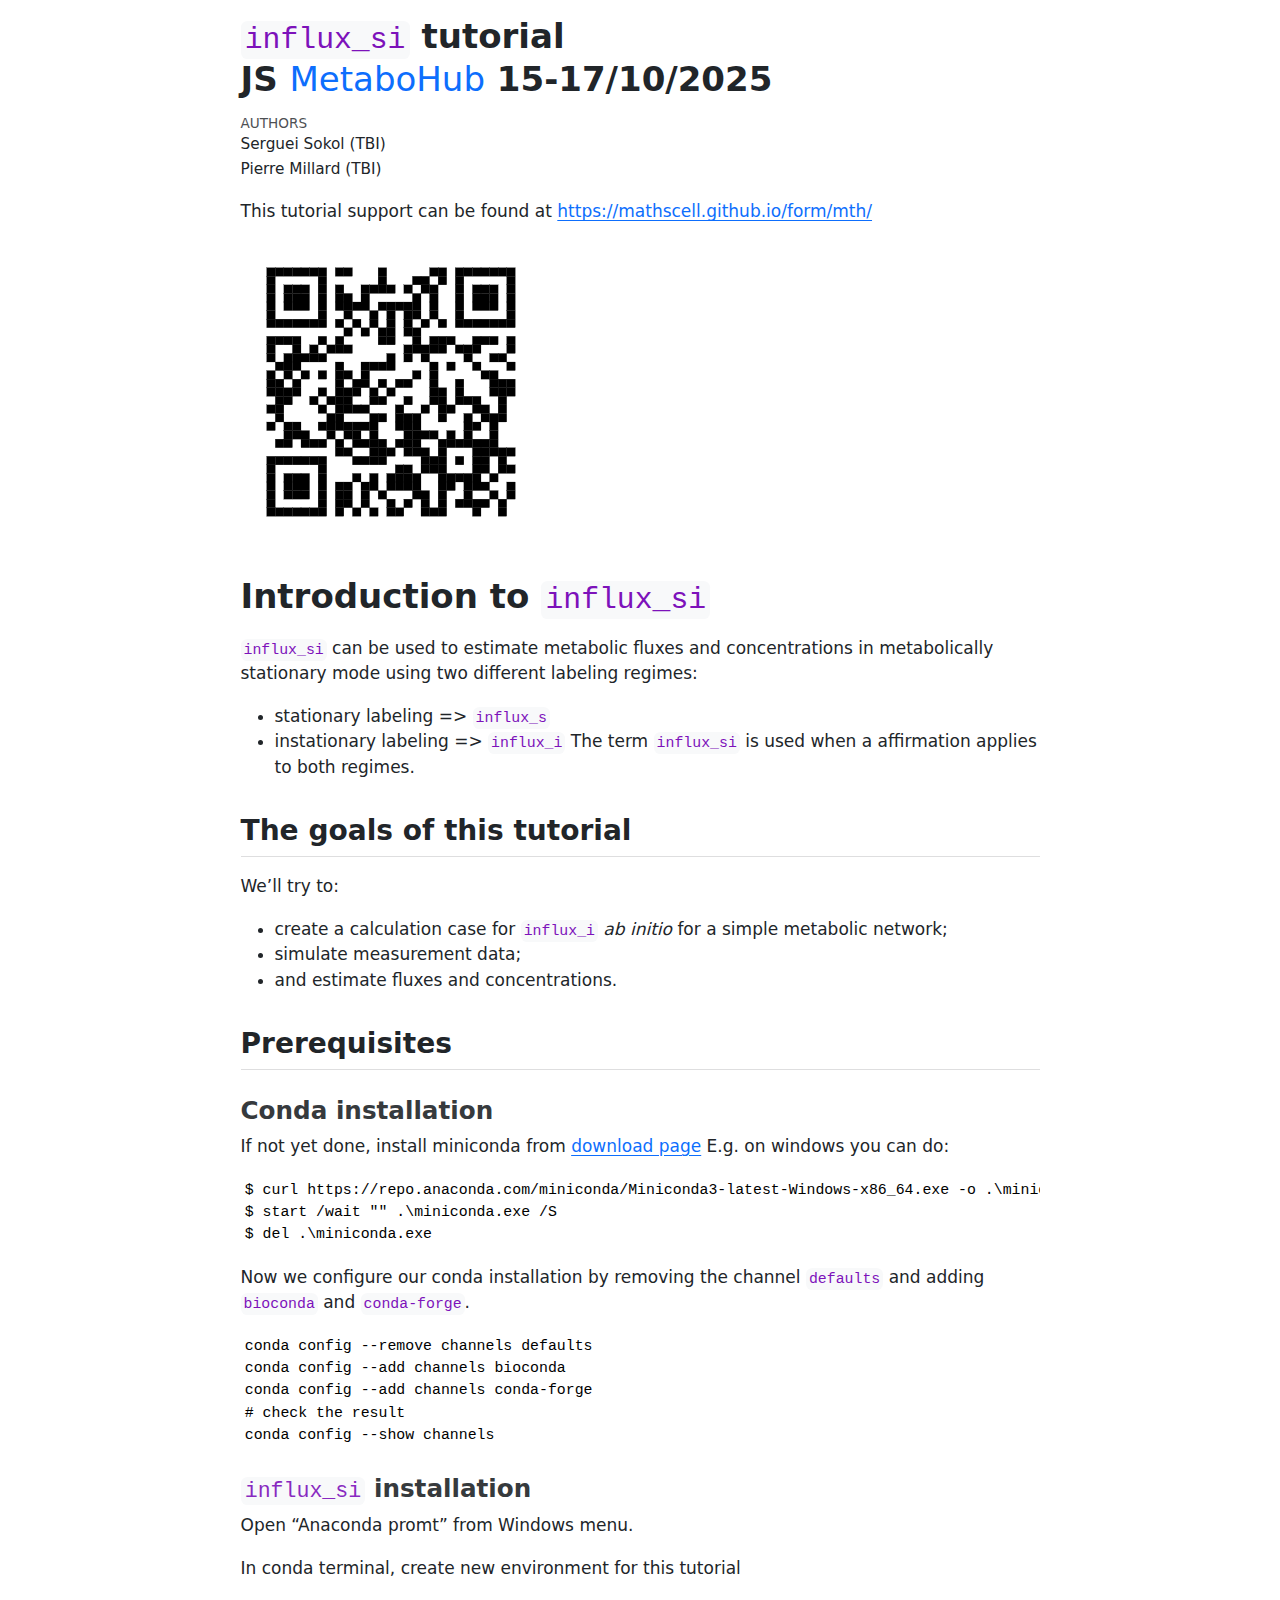
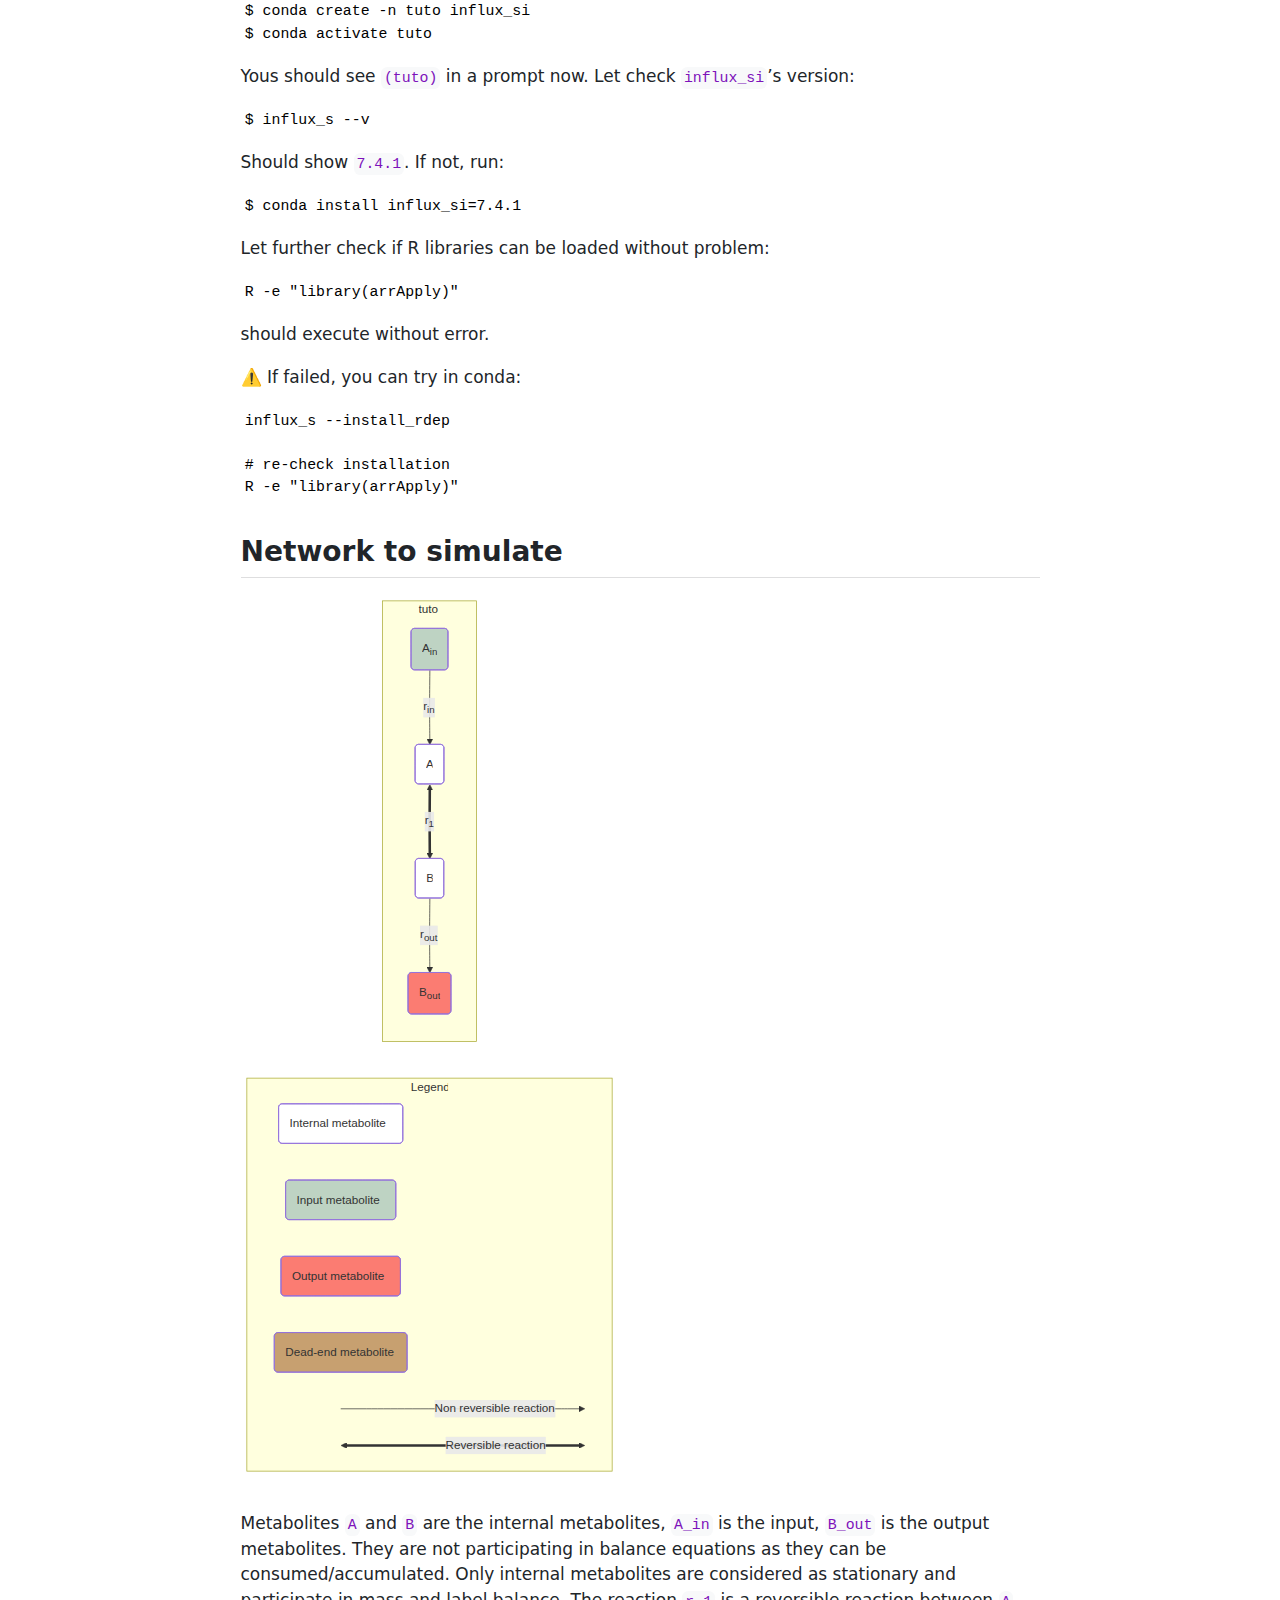
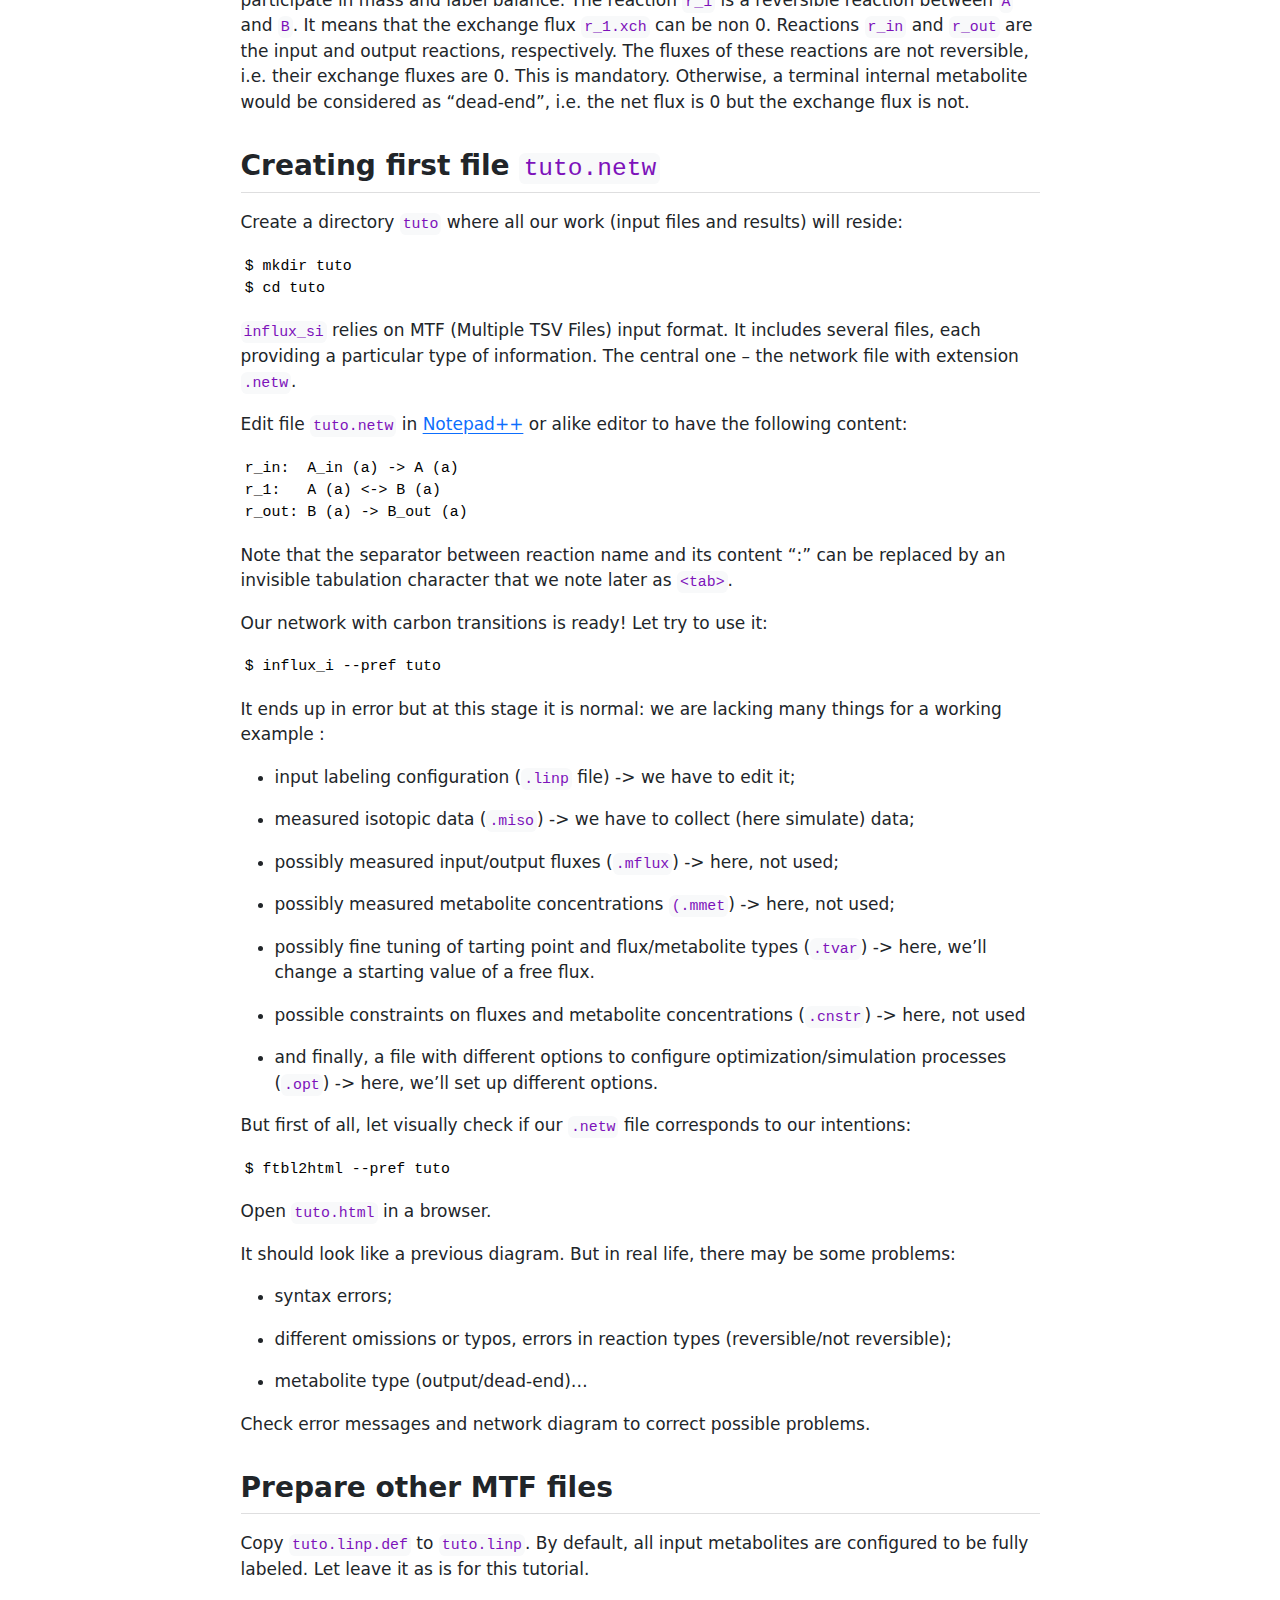
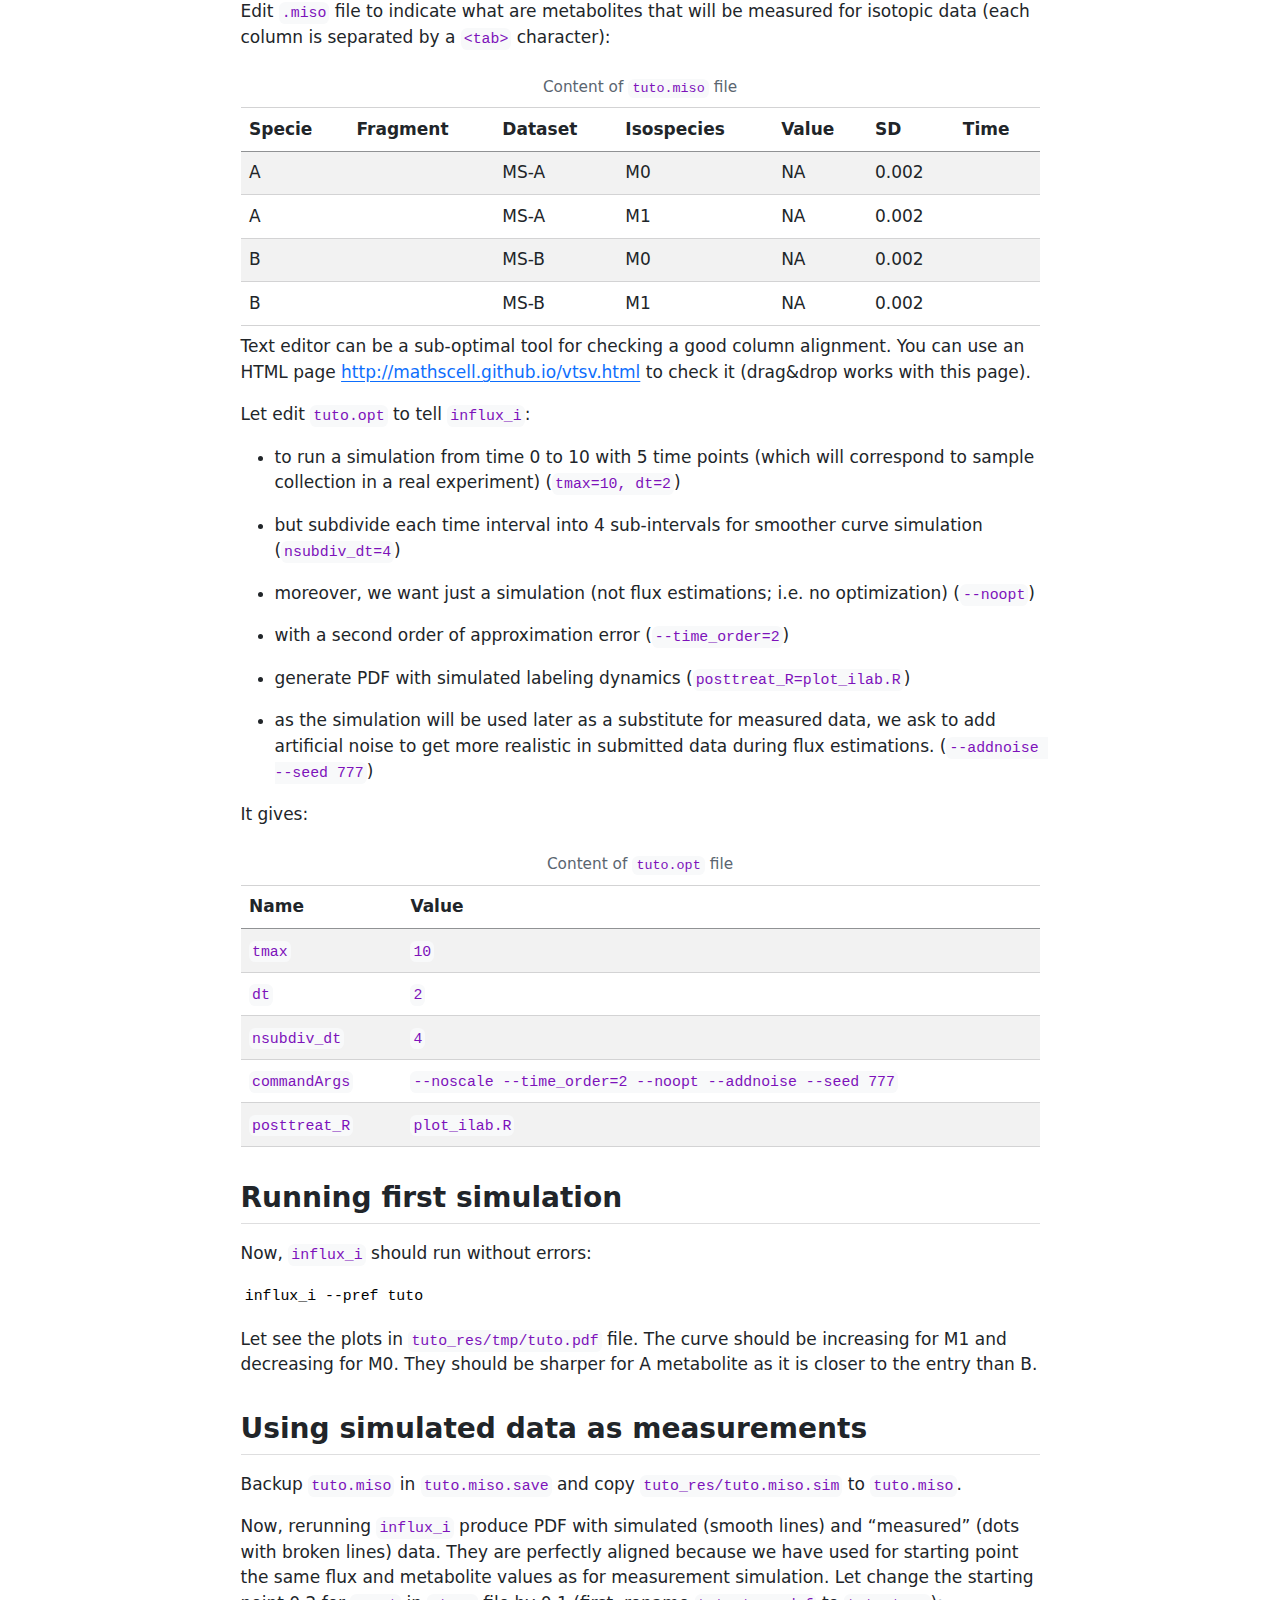
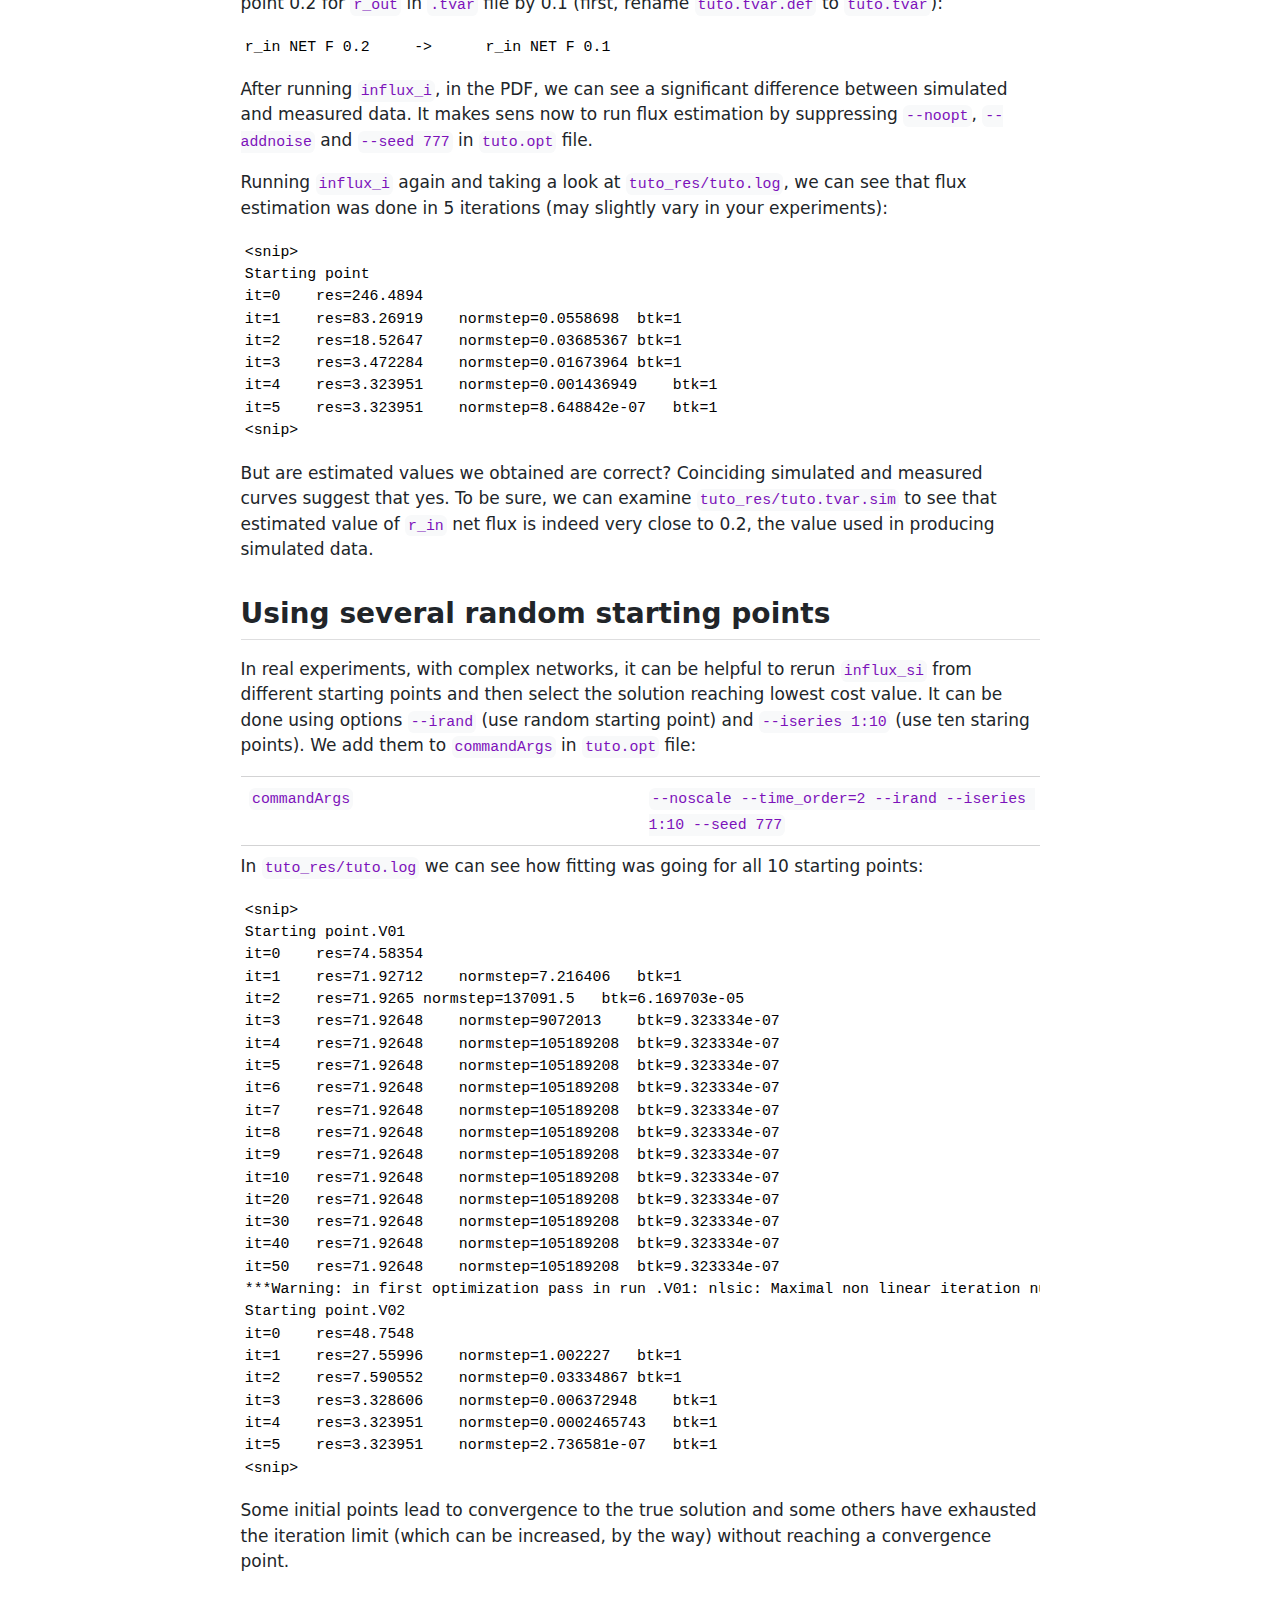
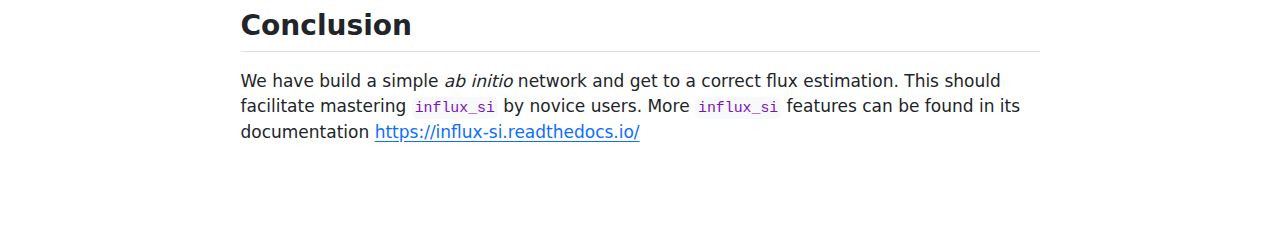
<file: form/mth/index.html>
<!DOCTYPE html>
<html xmlns="http://www.w3.org/1999/xhtml" lang="en" xml:lang="en"><head>

<meta charset="utf-8">
<meta name="generator" content="quarto-1.7.32">

<meta name="viewport" content="width=device-width, initial-scale=1.0, user-scalable=yes">

<meta name="author" content="Serguei Sokol (TBI)">
<meta name="author" content="Pierre Millard (TBI)">

<title>influx_si tutorial JS MetaboHub 15-17/10/2025</title>
<style>
code{white-space: pre-wrap;}
span.smallcaps{font-variant: small-caps;}
div.columns{display: flex; gap: min(4vw, 1.5em);}
div.column{flex: auto; overflow-x: auto;}
div.hanging-indent{margin-left: 1.5em; text-indent: -1.5em;}
ul.task-list{list-style: none;}
ul.task-list li input[type="checkbox"] {
  width: 0.8em;
  margin: 0 0.8em 0.2em -1em; /* quarto-specific, see https://github.com/quarto-dev/quarto-cli/issues/4556 */ 
  vertical-align: middle;
}
</style>


<script src="index_files/libs/clipboard/clipboard.min.js"></script>
<script src="index_files/libs/quarto-html/quarto.js" type="module"></script>
<script src="index_files/libs/quarto-html/tabsets/tabsets.js" type="module"></script>
<script src="index_files/libs/quarto-html/popper.min.js"></script>
<script src="index_files/libs/quarto-html/tippy.umd.min.js"></script>
<script src="index_files/libs/quarto-html/anchor.min.js"></script>
<link href="index_files/libs/quarto-html/tippy.css" rel="stylesheet">
<link href="index_files/libs/quarto-html/quarto-syntax-highlighting-37eea08aefeeee20ff55810ff984fec1.css" rel="stylesheet" id="quarto-text-highlighting-styles">
<script src="index_files/libs/bootstrap/bootstrap.min.js"></script>
<link href="index_files/libs/bootstrap/bootstrap-icons.css" rel="stylesheet">
<link href="index_files/libs/bootstrap/bootstrap-84dc821d013ac5f9dc9c845995ce9d81.min.css" rel="stylesheet" append-hash="true" id="quarto-bootstrap" data-mode="light">


</head>

<body class="fullcontent quarto-light">

<div id="quarto-content" class="page-columns page-rows-contents page-layout-article">

<main class="content" id="quarto-document-content">

<header id="title-block-header" class="quarto-title-block default">
<div class="quarto-title">
<h1 class="title"><code>influx_si</code> tutorial<br>JS <a href="https://www.metabohub.fr/">MetaboHub</a> 15-17/10/2025</h1>
</div>



<div class="quarto-title-meta">

    <div>
    <div class="quarto-title-meta-heading">Authors</div>
    <div class="quarto-title-meta-contents">
             <p>Serguei Sokol (TBI) </p>
             <p>Pierre Millard (TBI) </p>
          </div>
  </div>
    
  
    
  </div>
  


</header>


<p>This tutorial support can be found at <a href="https://mathscell.github.io/form/mth/" class="uri">https://mathscell.github.io/form/mth/</a></p>
<p><img src="images/qrmth.svg" class="img-fluid"></p>
<section id="introduction-to-influx_si" class="level1">
<h1>Introduction to <code>influx_si</code></h1>
<p><code>influx_si</code> can be used to estimate metabolic fluxes and concentrations in metabolically stationary mode using two different labeling regimes:</p>
<ul>
<li>stationary labeling =&gt; <code>influx_s</code></li>
<li>instationary labeling =&gt; <code>influx_i</code> The term <code>influx_si</code> is used when a affirmation applies to both regimes.</li>
</ul>
<section id="the-goals-of-this-tutorial" class="level2">
<h2 class="anchored" data-anchor-id="the-goals-of-this-tutorial">The goals of this tutorial</h2>
<p>We’ll try to:</p>
<ul>
<li>create a calculation case for <code>influx_i</code> <em>ab initio</em> for a simple metabolic network;</li>
<li>simulate measurement data;</li>
<li>and estimate fluxes and concentrations.</li>
</ul>
</section>
<section id="prerequisites" class="level2">
<h2 class="anchored" data-anchor-id="prerequisites">Prerequisites</h2>
<section id="conda-installation" class="level3">
<h3 class="anchored" data-anchor-id="conda-installation">Conda installation</h3>
<p>If not yet done, install miniconda from <a href="https://www.anaconda.com/docs/getting-started/miniconda/install">download page</a> E.g. on windows you can do:</p>
<pre><code>$ curl https://repo.anaconda.com/miniconda/Miniconda3-latest-Windows-x86_64.exe -o .\miniconda.exe
$ start /wait "" .\miniconda.exe /S
$ del .\miniconda.exe</code></pre>
<p>Now we configure our conda installation by removing the channel <code>defaults</code> and adding <code>bioconda</code> and <code>conda-forge</code>.</p>
<pre><code>conda config --remove channels defaults
conda config --add channels bioconda
conda config --add channels conda-forge
# check the result
conda config --show channels</code></pre>
</section>
<section id="influx_si-installation" class="level3">
<h3 class="anchored" data-anchor-id="influx_si-installation"><code>influx_si</code> installation</h3>
<p>Open “Anaconda promt” from Windows menu.</p>
<p>In conda terminal, create new environment for this tutorial</p>
<pre><code>$ conda create -n tuto influx_si
$ conda activate tuto</code></pre>
<p>Yous should see <code>(tuto)</code> in a prompt now. Let check <code>influx_si</code>’s version:</p>
<pre><code>$ influx_s --v</code></pre>
<p>Should show <code>7.4.1</code>. If not, run:</p>
<pre><code>$ conda install influx_si=7.4.1</code></pre>
<p>Let further check if R libraries can be loaded without problem:</p>
<pre><code>R -e "library(arrApply)"</code></pre>
<p>should execute without error.</p>
<p>⚠️ If failed, you can try in conda:</p>
<pre><code>influx_s --install_rdep

# re-check installation
R -e "library(arrApply)"</code></pre>
</section>
</section>
<section id="network-to-simulate" class="level2">
<h2 class="anchored" data-anchor-id="network-to-simulate">Network to simulate</h2>
<div class="quarto-figure quarto-figure-left">
<figure class="figure">
<p><img src="tuto.svg" class="img-fluid quarto-figure quarto-figure-left figure-img" style="width:10cm"></p>
</figure>
</div>
<p>Metabolites <code>A</code> and <code>B</code> are the internal metabolites, <code>A_in</code> is the input, <code>B_out</code> is the output metabolites. They are not participating in balance equations as they can be consumed/accumulated. Only internal metabolites are considered as stationary and participate in mass and label balance. The reaction <code>r_1</code> is a reversible reaction between <code>A</code> and <code>B</code>. It means that the exchange flux <code>r_1.xch</code> can be non 0. Reactions <code>r_in</code> and <code>r_out</code> are the input and output reactions, respectively. The fluxes of these reactions are not reversible, i.e.&nbsp;their exchange fluxes are 0. This is mandatory. Otherwise, a terminal internal metabolite would be considered as “dead-end”, i.e.&nbsp;the net flux is 0 but the exchange flux is not.</p>
</section>
<section id="creating-first-file-tuto.netw" class="level2">
<h2 class="anchored" data-anchor-id="creating-first-file-tuto.netw">Creating first file <code>tuto.netw</code></h2>
<p>Create a directory <code>tuto</code> where all our work (input files and results) will reside:</p>
<pre><code>$ mkdir tuto
$ cd tuto</code></pre>
<p><code>influx_si</code> relies on MTF (Multiple TSV Files) input format. It includes several files, each providing a particular type of information. The central one – the network file with extension <code>.netw</code>.</p>
<p>Edit file <code>tuto.netw</code> in <a href="https://notepad-plus-plus.org/downloads/" title="plain text editor">Notepad++</a> or alike editor to have the following content:</p>
<pre><code>r_in:  A_in (a) -&gt; A (a)
r_1:   A (a) &lt;-&gt; B (a)
r_out: B (a) -&gt; B_out (a)</code></pre>
<p>Note that the separator between reaction name and its content “:” can be replaced by an invisible tabulation character that we note later as <code>&lt;tab&gt;</code>.</p>
<p>Our network with carbon transitions is ready! Let try to use it:</p>
<pre class="shell"><code>$ influx_i --pref tuto</code></pre>
<p>It ends up in error but at this stage it is normal: we are lacking many things for a working example :</p>
<ul>
<li><p>input labeling configuration (<code>.linp</code> file) -&gt; we have to edit it;</p></li>
<li><p>measured isotopic data (<code>.miso</code>) -&gt; we have to collect (here simulate) data;</p></li>
<li><p>possibly measured input/output fluxes (<code>.mflux</code>) -&gt; here, not used;</p></li>
<li><p>possibly measured metabolite concentrations <code>(.mmet</code>) -&gt; here, not used;</p></li>
<li><p>possibly fine tuning of tarting point and flux/metabolite types (<code>.tvar</code>) -&gt; here, we’ll change a starting value of a free flux.</p></li>
<li><p>possible constraints on fluxes and metabolite concentrations (<code>.cnstr</code>) -&gt; here, not used</p></li>
<li><p>and finally, a file with different options to configure optimization/simulation processes (<code>.opt</code>) -&gt; here, we’ll set up different options.</p></li>
</ul>
<p>But first of all, let visually check if our <code>.netw</code> file corresponds to our intentions:</p>
<pre class="shell"><code>$ ftbl2html --pref tuto</code></pre>
<p>Open <code>tuto.html</code> in a browser.</p>
<p>It should look like a previous diagram. But in real life, there may be some problems:</p>
<ul>
<li><p>syntax errors;</p></li>
<li><p>different omissions or typos, errors in reaction types (reversible/not reversible);</p></li>
<li><p>metabolite type (output/dead-end)…</p></li>
</ul>
<p>Check error messages and network diagram to correct possible problems.</p>
</section>
<section id="prepare-other-mtf-files" class="level2">
<h2 class="anchored" data-anchor-id="prepare-other-mtf-files">Prepare other MTF files</h2>
<p>Copy <code>tuto.linp.def</code> to <code>tuto.linp</code>. By default, all input metabolites are configured to be fully labeled. Let leave it as is for this tutorial.</p>
<p>Edit <code>.miso</code> file to indicate what are metabolites that will be measured for isotopic data (each column is separated by a <code>&lt;tab&gt;</code> character):</p>
<table class="table-striped table-hover caption-top table">
<caption>Content of <code>tuto.miso</code> file</caption>
<thead>
<tr class="header">
<th>Specie</th>
<th>Fragment</th>
<th>Dataset</th>
<th>Isospecies</th>
<th>Value</th>
<th>SD</th>
<th>Time</th>
</tr>
</thead>
<tbody>
<tr class="odd">
<td>A</td>
<td></td>
<td>MS-A</td>
<td>M0</td>
<td>NA</td>
<td>0.002</td>
<td></td>
</tr>
<tr class="even">
<td>A</td>
<td></td>
<td>MS-A</td>
<td>M1</td>
<td>NA</td>
<td>0.002</td>
<td></td>
</tr>
<tr class="odd">
<td>B</td>
<td></td>
<td>MS-B</td>
<td>M0</td>
<td>NA</td>
<td>0.002</td>
<td></td>
</tr>
<tr class="even">
<td>B</td>
<td></td>
<td>MS-B</td>
<td>M1</td>
<td>NA</td>
<td>0.002</td>
<td></td>
</tr>
</tbody>
</table>
<p>Text editor can be a sub-optimal tool for checking a good column alignment. You can use an HTML page <a href="http://mathscell.github.io/vtsv.html" class="uri">http://mathscell.github.io/vtsv.html</a> to check it (drag&amp;drop works with this page).</p>
<p>Let edit <code>tuto.opt</code> to tell <code>influx_i</code>:</p>
<ul>
<li><p>to run a simulation from time 0 to 10 with 5 time points (which will correspond to sample collection in a real experiment) (<code>tmax=10, dt=2</code>)</p></li>
<li><p>but subdivide each time interval into 4 sub-intervals for smoother curve simulation (<code>nsubdiv_dt=4</code>)</p></li>
<li><p>moreover, we want just a simulation (not flux estimations; i.e.&nbsp;no optimization) (<code>--noopt</code>)</p></li>
<li><p>with a second order of approximation error (<code>--time_order=2</code>)</p></li>
<li><p>generate PDF with simulated labeling dynamics (<code>posttreat_R=plot_ilab.R</code>)</p></li>
<li><p>as the simulation will be used later as a substitute for measured data, we ask to add artificial noise to get more realistic in submitted data during flux estimations. (<code>--addnoise --seed 777</code>)</p></li>
</ul>
<p>It gives:</p>
<table class="table-striped table-hover caption-top table">
<caption>Content of <code>tuto.opt</code> file</caption>
<colgroup>
<col style="width: 20%">
<col style="width: 79%">
</colgroup>
<thead>
<tr class="header">
<th>Name</th>
<th>Value</th>
</tr>
</thead>
<tbody>
<tr class="odd">
<td><code>tmax</code></td>
<td><code>10</code></td>
</tr>
<tr class="even">
<td><code>dt</code></td>
<td><code>2</code></td>
</tr>
<tr class="odd">
<td><code>nsubdiv_dt</code></td>
<td><code>4</code></td>
</tr>
<tr class="even">
<td><code>commandArgs</code></td>
<td><code>--noscale --time_order=2 --noopt --addnoise --seed 777</code></td>
</tr>
<tr class="odd">
<td><code>posttreat_R</code></td>
<td><code>plot_ilab.R</code></td>
</tr>
</tbody>
</table>
</section>
<section id="running-first-simulation" class="level2">
<h2 class="anchored" data-anchor-id="running-first-simulation">Running first simulation</h2>
<p>Now, <code>influx_i</code> should run without errors:</p>
<pre class="shell"><code>influx_i --pref tuto</code></pre>
<p>Let see the plots in <code>tuto_res/tmp/tuto.pdf</code> file. The curve should be increasing for M1 and decreasing for M0. They should be sharper for A metabolite as it is closer to the entry than B.</p>
</section>
<section id="using-simulated-data-as-measurements" class="level2">
<h2 class="anchored" data-anchor-id="using-simulated-data-as-measurements">Using simulated data as measurements</h2>
<p>Backup <code>tuto.miso</code> in <code>tuto.miso.save</code> and copy <code>tuto_res/tuto.miso.sim</code> to <code>tuto.miso</code>.</p>
<p>Now, rerunning <code>influx_i</code> produce PDF with simulated (smooth lines) and “measured” (dots with broken lines) data. They are perfectly aligned because we have used for starting point the same flux and metabolite values as for measurement simulation. Let change the starting point 0.2 for <code>r_out</code> in <code>.tvar</code> file by 0.1 (first, rename <code>tuto.tvar.def</code> to <code>tuto.tvar</code>):</p>
<pre><code>r_in NET F 0.2     -&gt;      r_in NET F 0.1</code></pre>
<p>After running <code>influx_i</code>, in the PDF, we can see a significant difference between simulated and measured data. It makes sens now to run flux estimation by suppressing <code>--noopt</code>, <code>--addnoise</code> and <code>--seed 777</code> in <code>tuto.opt</code> file.</p>
<p>Running <code>influx_i</code> again and taking a look at <code>tuto_res/tuto.log</code>, we can see that flux estimation was done in 5 iterations (may slightly vary in your experiments):</p>
<pre><code>&lt;snip&gt;
Starting point
it=0    res=246.4894
it=1    res=83.26919    normstep=0.0558698  btk=1
it=2    res=18.52647    normstep=0.03685367 btk=1
it=3    res=3.472284    normstep=0.01673964 btk=1
it=4    res=3.323951    normstep=0.001436949    btk=1
it=5    res=3.323951    normstep=8.648842e-07   btk=1
&lt;snip&gt;</code></pre>
<p>But are estimated values we obtained are correct? Coinciding simulated and measured curves suggest that yes. To be sure, we can examine <code>tuto_res/tuto.tvar.sim</code> to see that estimated value of <code>r_in</code> net flux is indeed very close to 0.2, the value used in producing simulated data.</p>
</section>
<section id="using-several-random-starting-points" class="level2">
<h2 class="anchored" data-anchor-id="using-several-random-starting-points">Using several random starting points</h2>
<p>In real experiments, with complex networks, it can be helpful to rerun <code>influx_si</code> from different starting points and then select the solution reaching lowest cost value. It can be done using options <code>--irand</code> (use random starting point) and <code>--iseries 1:10</code> (use ten staring points). We add them to <code>commandArgs</code> in <code>tuto.opt</code> file:</p>
<table class="caption-top table">
<colgroup>
<col style="width: 50%">
<col style="width: 50%">
</colgroup>
<tbody>
<tr class="odd">
<td><code>commandArgs</code></td>
<td><code>--noscale --time_order=2 --irand --iseries 1:10 --seed 777</code></td>
</tr>
</tbody>
</table>
<p>In <code>tuto_res/tuto.log</code> we can see how fitting was going for all 10 starting points:</p>
<pre><code>&lt;snip&gt;
Starting point.V01
it=0    res=74.58354
it=1    res=71.92712    normstep=7.216406   btk=1
it=2    res=71.9265 normstep=137091.5   btk=6.169703e-05
it=3    res=71.92648    normstep=9072013    btk=9.323334e-07
it=4    res=71.92648    normstep=105189208  btk=9.323334e-07
it=5    res=71.92648    normstep=105189208  btk=9.323334e-07
it=6    res=71.92648    normstep=105189208  btk=9.323334e-07
it=7    res=71.92648    normstep=105189208  btk=9.323334e-07
it=8    res=71.92648    normstep=105189208  btk=9.323334e-07
it=9    res=71.92648    normstep=105189208  btk=9.323334e-07
it=10   res=71.92648    normstep=105189208  btk=9.323334e-07
it=20   res=71.92648    normstep=105189208  btk=9.323334e-07
it=30   res=71.92648    normstep=105189208  btk=9.323334e-07
it=40   res=71.92648    normstep=105189208  btk=9.323334e-07
it=50   res=71.92648    normstep=105189208  btk=9.323334e-07
***Warning: in first optimization pass in run .V01: nlsic: Maximal non linear iteration number is achieved
Starting point.V02
it=0    res=48.7548
it=1    res=27.55996    normstep=1.002227   btk=1
it=2    res=7.590552    normstep=0.03334867 btk=1
it=3    res=3.328606    normstep=0.006372948    btk=1
it=4    res=3.323951    normstep=0.0002465743   btk=1
it=5    res=3.323951    normstep=2.736581e-07   btk=1
&lt;snip&gt;</code></pre>
<p>Some initial points lead to convergence to the true solution and some others have exhausted the iteration limit (which can be increased, by the way) without reaching a convergence point.</p>
</section>
<section id="conclusion" class="level2">
<h2 class="anchored" data-anchor-id="conclusion">Conclusion</h2>
<p>We have build a simple <em>ab initio</em> network and get to a correct flux estimation. This should facilitate mastering <code>influx_si</code> by novice users. More <code>influx_si</code> features can be found in its documentation <a href="https://influx-si.readthedocs.io/" class="uri">https://influx-si.readthedocs.io/</a></p>
</section>
</section>

</main>
<!-- /main column -->
<script id="quarto-html-after-body" type="application/javascript">
  window.document.addEventListener("DOMContentLoaded", function (event) {
    const icon = "";
    const anchorJS = new window.AnchorJS();
    anchorJS.options = {
      placement: 'right',
      icon: icon
    };
    anchorJS.add('.anchored');
    const isCodeAnnotation = (el) => {
      for (const clz of el.classList) {
        if (clz.startsWith('code-annotation-')) {                     
          return true;
        }
      }
      return false;
    }
    const onCopySuccess = function(e) {
      // button target
      const button = e.trigger;
      // don't keep focus
      button.blur();
      // flash "checked"
      button.classList.add('code-copy-button-checked');
      var currentTitle = button.getAttribute("title");
      button.setAttribute("title", "Copied!");
      let tooltip;
      if (window.bootstrap) {
        button.setAttribute("data-bs-toggle", "tooltip");
        button.setAttribute("data-bs-placement", "left");
        button.setAttribute("data-bs-title", "Copied!");
        tooltip = new bootstrap.Tooltip(button, 
          { trigger: "manual", 
            customClass: "code-copy-button-tooltip",
            offset: [0, -8]});
        tooltip.show();    
      }
      setTimeout(function() {
        if (tooltip) {
          tooltip.hide();
          button.removeAttribute("data-bs-title");
          button.removeAttribute("data-bs-toggle");
          button.removeAttribute("data-bs-placement");
        }
        button.setAttribute("title", currentTitle);
        button.classList.remove('code-copy-button-checked');
      }, 1000);
      // clear code selection
      e.clearSelection();
    }
    const getTextToCopy = function(trigger) {
        const codeEl = trigger.previousElementSibling.cloneNode(true);
        for (const childEl of codeEl.children) {
          if (isCodeAnnotation(childEl)) {
            childEl.remove();
          }
        }
        return codeEl.innerText;
    }
    const clipboard = new window.ClipboardJS('.code-copy-button:not([data-in-quarto-modal])', {
      text: getTextToCopy
    });
    clipboard.on('success', onCopySuccess);
    if (window.document.getElementById('quarto-embedded-source-code-modal')) {
      const clipboardModal = new window.ClipboardJS('.code-copy-button[data-in-quarto-modal]', {
        text: getTextToCopy,
        container: window.document.getElementById('quarto-embedded-source-code-modal')
      });
      clipboardModal.on('success', onCopySuccess);
    }
      var localhostRegex = new RegExp(/^(?:http|https):\/\/localhost\:?[0-9]*\//);
      var mailtoRegex = new RegExp(/^mailto:/);
        var filterRegex = new RegExp('/' + window.location.host + '/');
      var isInternal = (href) => {
          return filterRegex.test(href) || localhostRegex.test(href) || mailtoRegex.test(href);
      }
      // Inspect non-navigation links and adorn them if external
     var links = window.document.querySelectorAll('a[href]:not(.nav-link):not(.navbar-brand):not(.toc-action):not(.sidebar-link):not(.sidebar-item-toggle):not(.pagination-link):not(.no-external):not([aria-hidden]):not(.dropdown-item):not(.quarto-navigation-tool):not(.about-link)');
      for (var i=0; i<links.length; i++) {
        const link = links[i];
        if (!isInternal(link.href)) {
          // undo the damage that might have been done by quarto-nav.js in the case of
          // links that we want to consider external
          if (link.dataset.originalHref !== undefined) {
            link.href = link.dataset.originalHref;
          }
        }
      }
    function tippyHover(el, contentFn, onTriggerFn, onUntriggerFn) {
      const config = {
        allowHTML: true,
        maxWidth: 500,
        delay: 100,
        arrow: false,
        appendTo: function(el) {
            return el.parentElement;
        },
        interactive: true,
        interactiveBorder: 10,
        theme: 'quarto',
        placement: 'bottom-start',
      };
      if (contentFn) {
        config.content = contentFn;
      }
      if (onTriggerFn) {
        config.onTrigger = onTriggerFn;
      }
      if (onUntriggerFn) {
        config.onUntrigger = onUntriggerFn;
      }
      window.tippy(el, config); 
    }
    const noterefs = window.document.querySelectorAll('a[role="doc-noteref"]');
    for (var i=0; i<noterefs.length; i++) {
      const ref = noterefs[i];
      tippyHover(ref, function() {
        // use id or data attribute instead here
        let href = ref.getAttribute('data-footnote-href') || ref.getAttribute('href');
        try { href = new URL(href).hash; } catch {}
        const id = href.replace(/^#\/?/, "");
        const note = window.document.getElementById(id);
        if (note) {
          return note.innerHTML;
        } else {
          return "";
        }
      });
    }
    const xrefs = window.document.querySelectorAll('a.quarto-xref');
    const processXRef = (id, note) => {
      // Strip column container classes
      const stripColumnClz = (el) => {
        el.classList.remove("page-full", "page-columns");
        if (el.children) {
          for (const child of el.children) {
            stripColumnClz(child);
          }
        }
      }
      stripColumnClz(note)
      if (id === null || id.startsWith('sec-')) {
        // Special case sections, only their first couple elements
        const container = document.createElement("div");
        if (note.children && note.children.length > 2) {
          container.appendChild(note.children[0].cloneNode(true));
          for (let i = 1; i < note.children.length; i++) {
            const child = note.children[i];
            if (child.tagName === "P" && child.innerText === "") {
              continue;
            } else {
              container.appendChild(child.cloneNode(true));
              break;
            }
          }
          if (window.Quarto?.typesetMath) {
            window.Quarto.typesetMath(container);
          }
          return container.innerHTML
        } else {
          if (window.Quarto?.typesetMath) {
            window.Quarto.typesetMath(note);
          }
          return note.innerHTML;
        }
      } else {
        // Remove any anchor links if they are present
        const anchorLink = note.querySelector('a.anchorjs-link');
        if (anchorLink) {
          anchorLink.remove();
        }
        if (window.Quarto?.typesetMath) {
          window.Quarto.typesetMath(note);
        }
        if (note.classList.contains("callout")) {
          return note.outerHTML;
        } else {
          return note.innerHTML;
        }
      }
    }
    for (var i=0; i<xrefs.length; i++) {
      const xref = xrefs[i];
      tippyHover(xref, undefined, function(instance) {
        instance.disable();
        let url = xref.getAttribute('href');
        let hash = undefined; 
        if (url.startsWith('#')) {
          hash = url;
        } else {
          try { hash = new URL(url).hash; } catch {}
        }
        if (hash) {
          const id = hash.replace(/^#\/?/, "");
          const note = window.document.getElementById(id);
          if (note !== null) {
            try {
              const html = processXRef(id, note.cloneNode(true));
              instance.setContent(html);
            } finally {
              instance.enable();
              instance.show();
            }
          } else {
            // See if we can fetch this
            fetch(url.split('#')[0])
            .then(res => res.text())
            .then(html => {
              const parser = new DOMParser();
              const htmlDoc = parser.parseFromString(html, "text/html");
              const note = htmlDoc.getElementById(id);
              if (note !== null) {
                const html = processXRef(id, note);
                instance.setContent(html);
              } 
            }).finally(() => {
              instance.enable();
              instance.show();
            });
          }
        } else {
          // See if we can fetch a full url (with no hash to target)
          // This is a special case and we should probably do some content thinning / targeting
          fetch(url)
          .then(res => res.text())
          .then(html => {
            const parser = new DOMParser();
            const htmlDoc = parser.parseFromString(html, "text/html");
            const note = htmlDoc.querySelector('main.content');
            if (note !== null) {
              // This should only happen for chapter cross references
              // (since there is no id in the URL)
              // remove the first header
              if (note.children.length > 0 && note.children[0].tagName === "HEADER") {
                note.children[0].remove();
              }
              const html = processXRef(null, note);
              instance.setContent(html);
            } 
          }).finally(() => {
            instance.enable();
            instance.show();
          });
        }
      }, function(instance) {
      });
    }
        let selectedAnnoteEl;
        const selectorForAnnotation = ( cell, annotation) => {
          let cellAttr = 'data-code-cell="' + cell + '"';
          let lineAttr = 'data-code-annotation="' +  annotation + '"';
          const selector = 'span[' + cellAttr + '][' + lineAttr + ']';
          return selector;
        }
        const selectCodeLines = (annoteEl) => {
          const doc = window.document;
          const targetCell = annoteEl.getAttribute("data-target-cell");
          const targetAnnotation = annoteEl.getAttribute("data-target-annotation");
          const annoteSpan = window.document.querySelector(selectorForAnnotation(targetCell, targetAnnotation));
          const lines = annoteSpan.getAttribute("data-code-lines").split(",");
          const lineIds = lines.map((line) => {
            return targetCell + "-" + line;
          })
          let top = null;
          let height = null;
          let parent = null;
          if (lineIds.length > 0) {
              //compute the position of the single el (top and bottom and make a div)
              const el = window.document.getElementById(lineIds[0]);
              top = el.offsetTop;
              height = el.offsetHeight;
              parent = el.parentElement.parentElement;
            if (lineIds.length > 1) {
              const lastEl = window.document.getElementById(lineIds[lineIds.length - 1]);
              const bottom = lastEl.offsetTop + lastEl.offsetHeight;
              height = bottom - top;
            }
            if (top !== null && height !== null && parent !== null) {
              // cook up a div (if necessary) and position it 
              let div = window.document.getElementById("code-annotation-line-highlight");
              if (div === null) {
                div = window.document.createElement("div");
                div.setAttribute("id", "code-annotation-line-highlight");
                div.style.position = 'absolute';
                parent.appendChild(div);
              }
              div.style.top = top - 2 + "px";
              div.style.height = height + 4 + "px";
              div.style.left = 0;
              let gutterDiv = window.document.getElementById("code-annotation-line-highlight-gutter");
              if (gutterDiv === null) {
                gutterDiv = window.document.createElement("div");
                gutterDiv.setAttribute("id", "code-annotation-line-highlight-gutter");
                gutterDiv.style.position = 'absolute';
                const codeCell = window.document.getElementById(targetCell);
                const gutter = codeCell.querySelector('.code-annotation-gutter');
                gutter.appendChild(gutterDiv);
              }
              gutterDiv.style.top = top - 2 + "px";
              gutterDiv.style.height = height + 4 + "px";
            }
            selectedAnnoteEl = annoteEl;
          }
        };
        const unselectCodeLines = () => {
          const elementsIds = ["code-annotation-line-highlight", "code-annotation-line-highlight-gutter"];
          elementsIds.forEach((elId) => {
            const div = window.document.getElementById(elId);
            if (div) {
              div.remove();
            }
          });
          selectedAnnoteEl = undefined;
        };
          // Handle positioning of the toggle
      window.addEventListener(
        "resize",
        throttle(() => {
          elRect = undefined;
          if (selectedAnnoteEl) {
            selectCodeLines(selectedAnnoteEl);
          }
        }, 10)
      );
      function throttle(fn, ms) {
      let throttle = false;
      let timer;
        return (...args) => {
          if(!throttle) { // first call gets through
              fn.apply(this, args);
              throttle = true;
          } else { // all the others get throttled
              if(timer) clearTimeout(timer); // cancel #2
              timer = setTimeout(() => {
                fn.apply(this, args);
                timer = throttle = false;
              }, ms);
          }
        };
      }
        // Attach click handler to the DT
        const annoteDls = window.document.querySelectorAll('dt[data-target-cell]');
        for (const annoteDlNode of annoteDls) {
          annoteDlNode.addEventListener('click', (event) => {
            const clickedEl = event.target;
            if (clickedEl !== selectedAnnoteEl) {
              unselectCodeLines();
              const activeEl = window.document.querySelector('dt[data-target-cell].code-annotation-active');
              if (activeEl) {
                activeEl.classList.remove('code-annotation-active');
              }
              selectCodeLines(clickedEl);
              clickedEl.classList.add('code-annotation-active');
            } else {
              // Unselect the line
              unselectCodeLines();
              clickedEl.classList.remove('code-annotation-active');
            }
          });
        }
    const findCites = (el) => {
      const parentEl = el.parentElement;
      if (parentEl) {
        const cites = parentEl.dataset.cites;
        if (cites) {
          return {
            el,
            cites: cites.split(' ')
          };
        } else {
          return findCites(el.parentElement)
        }
      } else {
        return undefined;
      }
    };
    var bibliorefs = window.document.querySelectorAll('a[role="doc-biblioref"]');
    for (var i=0; i<bibliorefs.length; i++) {
      const ref = bibliorefs[i];
      const citeInfo = findCites(ref);
      if (citeInfo) {
        tippyHover(citeInfo.el, function() {
          var popup = window.document.createElement('div');
          citeInfo.cites.forEach(function(cite) {
            var citeDiv = window.document.createElement('div');
            citeDiv.classList.add('hanging-indent');
            citeDiv.classList.add('csl-entry');
            var biblioDiv = window.document.getElementById('ref-' + cite);
            if (biblioDiv) {
              citeDiv.innerHTML = biblioDiv.innerHTML;
            }
            popup.appendChild(citeDiv);
          });
          return popup.innerHTML;
        });
      }
    }
  });
  </script>
</div> <!-- /content -->




</body></html>
</file>
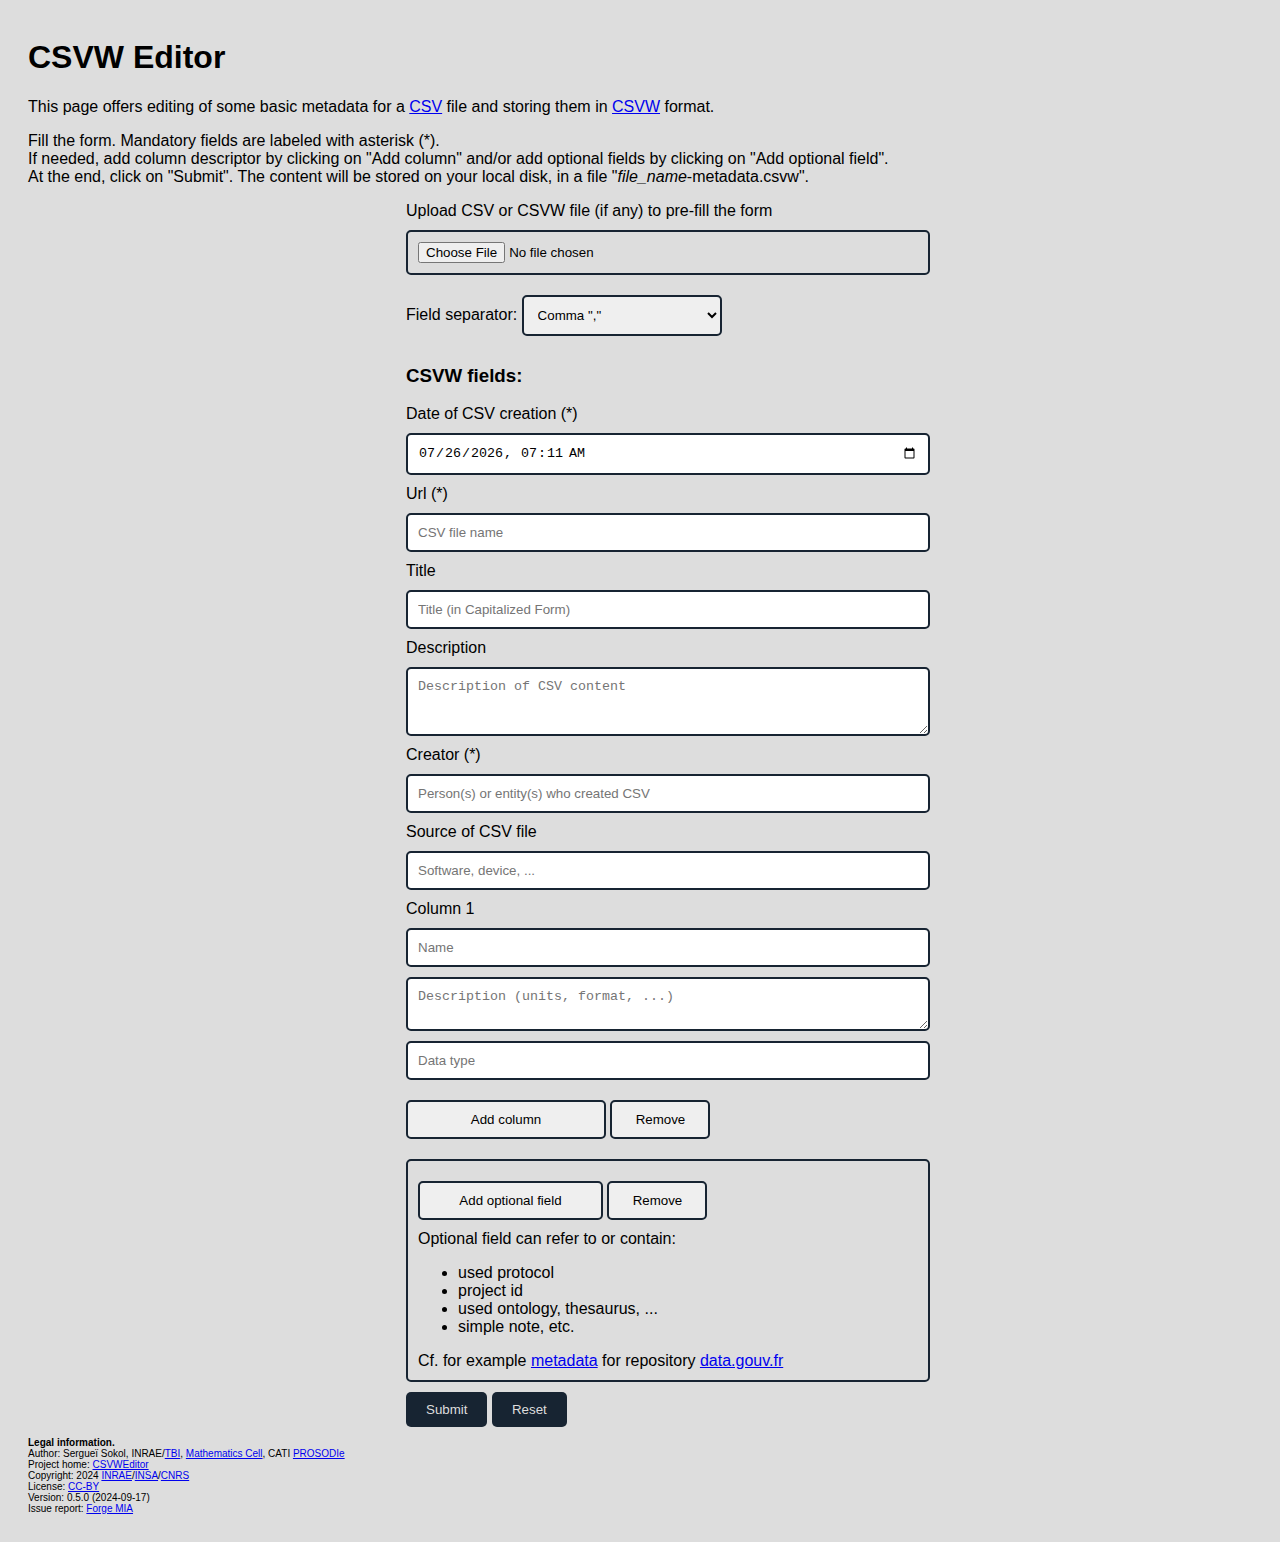
<file: csvweditor.html>
<!DOCTYPE html>
<html lang="en">
<head>
    <meta charset="utf-8">
    <meta http-equiv="X-UA-Compatible" content="IE=edge">
    <title>CSVW editor</title>
    <style>
        body {
          width: 100vw;
          background-color: #ddd;
          font-family: sans-serif;
          padding: 10px 20px;
        }
        .legal {
          font-size: 10px;
        }
        .container {
          //height: 100vh;
          width: 100%;
          display: flex;
          justify-content: center;
          align-items: center;
        }
        .form-control {
          display: block;
          width: 500px;
          margin: 10px 0;
          padding: 10px;
          border-radius: 5px;
          border: 2px solid #172432;
        }
        button {
          display: inline-block;
          background-color: #172432;
          border: none;
          color: #ddd;
          padding: 10px 20px;
          border-radius: 5px;
        }
    </style>
</head>

<body id="body">
    <h1>CSVW Editor</h1>
    <p>This page offers editing of some basic metadata for a
      <a href="https://datatracker.ietf.org/doc/html/rfc4180">CSV</a> file and storing them in <a href="https://csvw.org/">CSVW</a> format.</p>
    <p>Fill the form. Mandatory fields are labeled with asterisk (*).<br/>
      If needed, add column descriptor by clicking on "Add column" and/or add optional fields by clicking on "Add optional field".<br/>
      At the end, click on "Submit". The content will be stored on your local disk, in a file "<i>file_name</i>-metadata.csvw".
    </p>
    <div id="container" class="container">
      <form action="" id="csvw", enctype="multipart/form-data">
        <label for="upload">Upload CSV or CSVW file (if any) to pre-fill the form</label>
        <input id="upload" class="form-control" type="file" accept="text/csv,.csvw,.tsv" name="files" size=30>
        <label for="sep">Field separator: </label>
        <select id="sep" class="form-control" style="display:inline-block;width:200px;">
            <option value="," selected="true">Comma ","</option>
            <option value=";">Semicolon ";"</option>
            <option value=":">Colon ":"</option>
            <option value="&#9;">Tab character "\t"</option>
            <option value=" ">Space " "</option>
        </select>

        <h3>CSVW fields:</h3>
        <!-- this form is completed by script -->
        <datalist id="datatypes">
          <option value="string"/>
          <option value="integer"/>
          <option value="double"/>
          <option value="boolean"/>
          <option value="date"/>
          <option value="time"/>
        </datalist>

        <input type="button" id="btn_add" onclick="add_col()" value="Add column" class="form-control" style="display:inline-block;width:200px">
        <input type="button" id="btn_rm" onclick="rm_last_col()" value="Remove" class="form-control" style="display:inline-block;width:100px">
        <input type="hidden" id="col_nb" value=0>
        <label for="btn_add_opt" id="lab_add_opt" class="form-control">
          <input type="button" id="btn_add_opt" onclick="add_opt()" value="Add optional field" class="form-control" style="display:inline-block;width:185px" >
          <input type="button" id="btn_rm_opt" onclick="rm_opt()" value="Remove" class="form-control" style="display:inline-block;width:100px">
          <br/>Optional field can refer to or contain:
          <ul>
            <li>used protocol</li>
            <li>project id</li>
            <li>used ontology, thesaurus, ...</li>
            <li>simple note, etc.</li>
          </ul>
          Cf. for example <a href="https://recherche.data.gouv.fr/en/category/39/guide/guide-to-entering-common-metadata">metadata</a> for repository <a href="https://recherche.data.gouv.fr">data.gouv.fr</a>
        </label>
        <input type="hidden" id="opt_nb" value=0>
        <button type="submit" id="submit">Submit</button>
        <button type="button" id="reset" onclick="do_reset()">Reset</button>
      </form>
      <!--textarea class="form-control" rows=35 cols=120 id="txtupl"></textarea-->
    </div>
    <div id=legal class=legal>
      <p>
        <b>Legal information.</b><br/>
        Author: Sergueï Sokol, INRAE/<a href="https://www.toulouse-biotechnology-institute.fr/">TBI</a>, <a href="https://www.toulouse-biotechnology-institute.fr/plateformes-plateaux/cellule-mathematiques/">Mathematics Cell</a>, CATI <a href="https://prosodie.cati.inrae.fr/">PROSODIe</a><br>
        Project home: <a href="https://forgemia.inra.fr/mathscell/csvweditor">CSVWEditor</a><br/>
        Copyright: 2024 <a href="https://www.inrae.fr/">INRAE</a>/<a href="https://www.insa-toulouse.fr/">INSA</a>/<a href="https://www.cnrs.fr/">CNRS</a><br/>
        License: <a href="https://creativecommons.org/licenses/by/4.0/legalcode.en">CC-BY</a><br/>
        <span id="version">Placeholder for version</span><br/>
        Issue report: <a href="https://forgemia.inra.fr/mathscell/csvweditor/-/issues">Forge MIA</a>
      </p>
    </div>
    <script>
        let version="0.5.0";
        let vdate="2024-09-17";
        let csvwForm = document.getElementById("csvw");
        let btn_add=document.getElementById("btn_add");
        let col_nb = document.getElementById("col_nb");
        let csv={"json": {}};
        let form={ // id: dict of html attributes + json
            "date": {"el": "input", "lab": "Date of CSV creation (*)", "type": "datetime-local", "class": "form-control", "value": "", "json": "dc:date"},
            "url": {"el": "input", "lab": "Url (*)", "type": "text", "class": "form-control", "placeholder": "CSV file name", "json": "url"},
            "title": {"el": "input", "lab": "Title", "type": "text", "class": "form-control", "placeholder": "Title (in Capitalized Form)", "json": "dc:title"},
            "descr": {"el": "textarea", "lab": "Description", "type": "textarea", "rows": 3, "class": "form-control", "placeholder": "Description of CSV content", "json": "dc:description"},
            "creator": {"el": "input", "lab": "Creator (*)", "type": "text", "class": "form-control", "placeholder": "Person(s) or entity(s) who created CSV", "json": "dc:creator"},
            "source": {"el": "input", "lab": "Source of CSV file", "type": "text", "class": "form-control", "placeholder": "Software, device, ...", "json": "dc:source"},
        }
        let fcol={// suff: dict of html attributes for columns
            "name": {"el": "input", "type": "text", "placeholder": "Name", "class": "form-control", "json": "name"},
            "descr": {"el": "textarea", "rows": 2, "placeholder": "Description (units, format, ...)", "class": "form-control", "json": "dc:description"},
            "datatype": {"el": "input", "type": "text", "placeholder": "Data type", "list": "datatypes", "class": "form-control", "json": "datatype"},
        }
        // set version string
        document.getElementById("version").innerHTML="Version: "+version+" ("+vdate+")";
        // complete the form
        for (id in form) {
            var di=form[id];
            var lab=null;
            if (di["lab"]) {
                lab=document.createElement("Label");
                lab.setAttribute("for", id);
                lab.innerHTML=di["lab"];
            }
            var inp=document.createElement(di["el"]);
            inp.setAttribute("id", id);
            for (attr in di) {
                if (attr == "el" || attr == "lab" || attr == "json")
                    continue;
                inp.setAttribute(attr, di[attr]);
            }
            csvwForm.insertBefore(inp, btn_add);
            if (lab !== null)
              csvwForm.insertBefore(lab, inp);
        }
        let date = document.getElementById("date");
        // helper functions
        function set_date(sec="") {
            d=(sec === "" ? new Date() : new Date(sec));
            const offset = d.getTimezoneOffset() * 60 * 1000;
            d=new Date(d.getTime() - offset);
            date.value=d.toISOString().slice(0, 16);
        }
        function add_col() {
            // check that col_nb correspond to real column Number
            var n=col_nb.value;
            for (let i=0; i < n; i++) {
                inp=document.getElementById(`col${col_nb.value}_name`);
                if (inp === null)
                    rm_last_col();
                else
                    break;
            }
            col_nb.value = Number(col_nb.value) + 1;
            // create form with column fields
            var el;
            for (let [csuf, di] of Object.entries(fcol)) {
                for (let [attr, val] of Object.entries(di)) {
                    switch (attr) {
                        case "el":
                            el=document.createElement(val);
                            el.setAttribute("id", `col${col_nb.value}_`+csuf);
                            csvwForm.insertBefore(el, btn_add);
                            continue;
                        case "json":
                            continue;
                        default:
                            el.setAttribute(attr, val);
                    }
                }
            }
            var lab = document.createElement("Label");
            el=document.getElementById(`col${col_nb.value}_name`)
            lab.setAttribute('id', `col${col_nb.value}_lab`)
            lab.setAttribute("for", el);
            lab.innerHTML = "Column "+col_nb.value;
            csvwForm.insertBefore(lab, el);
        }
        function rm_last_col() {
            if (col_nb.value > 0) {
                for (csuf of Object.keys(fcol).concat("lab")) {
                    let obj=document.getElementById(`col${col_nb.value}_`+csuf)
                    if (obj)
                        csvwForm.removeChild(obj);
                }
                col_nb.value -= 1;
            }
        }
        function add_opt() {
            opt_nb.value = Number(opt_nb.value) + 1;
            // key
            var optk = document.createElement("input");
            optk.setAttribute('type', 'text');
            optk.setAttribute('id', `opt${opt_nb.value}_key`);
            optk.setAttribute('placeholder', "name");
            optk.setAttribute('class', "form-control");
            optk.setAttribute('style', "display:inline-block;width:100px;vertical-align:top;");
            // value
            var optv = document.createElement("textarea");
            optv.setAttribute('type', 'text');
            optv.setAttribute('id', `opt${opt_nb.value}_value`);
            optv.setAttribute('placeholder', 'value Or ["val1", "val2"] if vector\nOr {"key1": "val1", "key2": "val2"} if Object');
            optv.setAttribute('class', "form-control");
            optv.setAttribute('rows', "2");
            optv.setAttribute('style', "display:inline-block;width:350px;vertical-align:top");

            var lab = document.createElement("Label");
            lab.setAttribute("id", `opt${opt_nb.value}_lab`);
            lab.setAttribute("for", optk);
            lab.innerHTML = "<br/>Optional field "+opt_nb.value+"<br/>";

            var btn=document.getElementById("lab_add_opt");
            csvwForm.insertBefore(optk, btn);
            csvwForm.insertBefore(optv, btn);
            csvwForm.insertBefore(lab, optk);
        }
        function rm_opt() {
            if (opt_nb.value > 0) {
                for (suf of ["key", "value", "isvec", "lab", "labv"]) {
                    var obj=document.getElementById(`opt${opt_nb.value}_`+suf);
                    if (obj)
                        csvwForm.removeChild(obj);
                }
                opt_nb.value -= 1;
            }
        }
        async function saveFile() {//
            // (A) CREATE BLOB OBJECT
            // complete JSON object from the csvw form
            // "common" part
            csv.json["@context"]="http://www.w3.org/ns/csvw";
            csv.json["@prefix"]={"dc": "https://www.dublincore.org/specifications/dublin-core/dcmi-terms/"}
            if (!("tables" in csv.json))
                csv.json.tables=[{}];
            for (let [id, di] of Object.entries(form)) {
                var val=document.getElementById(id).value;
                if (val.charAt() == "[" || val.charAt() == "{")
                    val=JSON.parse(val);
                if ("json" in di)
                    csv.json.tables[0][di["json"]]=id == "date" ? new Date(val).toISOString() : val;
            }
            // "by column" part
            if (!("tableSchema" in csv.json.tables[0]))
                csv.json.tables[0]["tableSchema"]={};
            if (!("columns" in csv.json.tables[0]["tableSchema"]))
                csv.json.tables[0]["tableSchema"]["columns"]=Array(Number(col_nb.value));
            var val;
            for (var icol=0; icol < col_nb.value; icol++) {
                csv.json.tables[0]["tableSchema"]["columns"][icol] = {};
                for (let [csuf, di] of Object.entries(fcol)) {
                    val=document.getElementById(`col${Number(icol)+1}_`+csuf).value;
                    if (val.charAt() == "[" || val.charAt() == "{")
                        val=JSON.parse(val);
                    csv.json.tables[0]["tableSchema"]["columns"][icol][di["json"]]=val;
                }
            }
            // "optional" part
            for (var iopt=0; iopt < opt_nb.value; iopt++) {
                var val=document.getElementById(`opt${Number(iopt)+1}_value`).value;
                if (val.charAt() == "[" || val.charAt() == "{")
                    val=JSON.parse(val);
                csv.json.tables[0][document.getElementById(`opt${Number(iopt)+1}_key`).value]=val;
            }
            // "createdBy" part
            csv.json["createdBy"]={
              "dc:software": {
                name: "CSVWEditor",
                author: "Serguei Sokol",
                copyright: "Copyright 2024, INRAE/INSA/CNRS",
                project_home: "https://forgemia.inra.fr/mathscell/csvweditor",
                url: location.href,
                version: version,
              },
              "dc:date": new Date().toISOString()
            }

            var myBlob = new Blob([JSON.stringify(csv.json, null, 2)+"\n"], {type: "application/csvm+json"});
            // (B) CREATE DOWNLOAD LINK
            var url = window.URL.createObjectURL(myBlob);
            var anchor = document.createElement("a");
            anchor.href = url;
            let nm=document.getElementById("url").value;
            anchor.download = nm.replace(/\.[^/.]+$/, "")+"-metadata.csvw";

            // (C) "FORCE DOWNLOAD"
            // NOTE: MAY NOT ALWAYS WORK DUE TO BROWSER SECURITY
            // BETTER TO LET USERS CLICK ON THEIR OWN
            anchor.click();
            //window.URL.revokeObjectURL(url);
            //document.removeChild(anchor);
            delete(anchor);
        }
        function handle_file_select( evt ) {
            let fl_files = evt.target.files; // JS FileList object
            // use the 1st file from the list
            let fl_file = fl_files[0];
            csv.name=fl_file.name;
            csv.ext=csv.name.split(".").pop().toLowerCase();
            let reader = new FileReader(); // built in API
            var sep=csvwForm.sep.value;

            let display_file = ( e ) => { // parse and prefill the form and csv.json object
                csv.txt=e.target.result;
                csv.arr=csvStringToArray(csv.txt, sep);
                csv.ncol=csv.arr[0].length;
                if (csv.arr.length > 1 && csv.arr[0].length == csv.arr[1].length-1) {
                    csv.ncol++;
                    csv.arr[0] = [""].concat(csv.arr[0]);
                }
                do_reset();
                csvwForm.sep.value=sep;
                if (csv.ext !== "csvw") {
                    csvwForm.url.value=csv.name;
                    set_date(fl_file.lastModified);
                    for (icol in csv.arr[0]) {
                        inp=document.getElementById(`col${col_nb.value}_name`);
                        inp.setAttribute("value", csv.arr[0][icol]);
                        if (icol < csv.ncol-1)
                            add_col();
                    }
                    csv.json={};
                } else {
                    csv.json=JSON.parse(csv.txt);
                    var setj=new Set();
                    for (let [id, di] of Object.entries(form)) {
                        if ("json" in di) {
                            setj.add(di["json"]);
                            if ("tables" in csv.json && csv.json.tables.constructor === Array && csv.json.tables.length > 0 && di["json"] in csv.json.tables[0]) {
                                var val=csv.json.tables[0][di["json"]];
                                if (id == "date")
                                    set_date(val);
                                else {
                                    if (val.constructor === Array || val.constructor === Object)
                                        val=JSON.stringify(val);
                                    document.getElementById(id).value=val;
                                }
                            }
                        }
                    }
                    if ("tables" in csv.json && csv.json.tables.constructor === Array && csv.json.tables.length > 0 && "tableSchema" in csv.json.tables[0] && "columns" in csv.json.tables[0].tableSchema) {
                        csv.ncol=csv.json.tables[0].tableSchema.columns.length;
                        for (icol in csv.json.tables[0].tableSchema.columns) {
                            if (col_nb.value <= icol)
                                add_col();
                            document.getElementById(`col${Number(icol)+1}_name`).value=csv.json.tables[0].tableSchema.columns[icol].name;

                            var val=csv.json.tables[0].tableSchema.columns[icol]["dc:description"];
                            if (val.constructor === Array || val.constructor === Object)
                                val=JSON.stringify(val);
                            document.getElementById(`col${Number(icol)+1}_descr`).value=val;

                            val=csv.json.tables[0].tableSchema.columns[icol].datatype;
                            if (val.constructor === Array || val.constructor === Object)
                                val=JSON.stringify(val);
                            document.getElementById(`col${Number(icol)+1}_datatype`).value=val;
                        }
                    }
                    // optional fields
                    if ("tables" in csv.json && csv.json.tables.constructor === Array && csv.json.tables.length > 0) {
                        var iopt=0;
                        for (idj in csv.json.tables[0]) {
                            if (setj.has(idj) || idj == "tableSchema")
                                continue;
                            if (opt_nb.value <= iopt)
                                add_opt();
                            document.getElementById(`opt${Number(iopt)+1}_key`).value=idj;
                            var val=csv.json.tables[0][idj];
                            if (val.constructor === Array || val.constructor === Object)
                                val=JSON.stringify(val);
                            document.getElementById(`opt${Number(iopt)+1}_value`).value=val;
                            iopt++;
                        }
                    }
                }
            };

            let on_reader_load = ( fl ) => {
                return display_file; // a function
            };

            // Closure to capture the file information.
            reader.onload = on_reader_load( fl_file );

            // Read the file as text.
            reader.readAsText( fl_file );
        }
        function csvStringToArray(strData, sep=",") {
            // from https://gist.github.com/Jezternz/c8e9fafc2c114e079829974e3764db75
            var objPattern = /(,|\r?\n|\r|^) *(?: *"([^\\"]*(?:""[^"]*)*)" *|([^,\r\n]*))/gi;
            if (sep != ",")
                objPattern=new RegExp(objPattern.source.replaceAll(",", sep), "gi");
            if (sep == " ")
                objPattern=new RegExp(objPattern.source.replaceAll(" *", ""), "gi");
            let arrMatches = null, arrData = [[]];
            while (arrMatches = objPattern.exec(strData)){
                if (arrMatches[1].length && arrMatches[1] !== sep) arrData.push([]);
                arrData[arrData.length - 1].push(//arrMatches[2] ?
                    //arrMatches[2].replace(new RegExp( "\"\"", "g" ), "\"") :
                    arrMatches[2] !== undefined ? arrMatches[2].replace(/""/g, '"') :
                    arrMatches[3]);
            }
            return arrData;
        }
        function do_reset() {
            //document.getElementById("upload").value="";
            document.getElementById("sep").value=",";
            for (id in form) {
                di=form[id];
                document.getElementById(id).value="";
            }
            set_date();
            while (col_nb.value > 0)
                rm_last_col();
            add_col();
            while (opt_nb.value > 0)
                rm_opt();
        }
        if (date.value == "")
            set_date();
        if (col_nb.value == 0)
            add_col();
        csvwForm.addEventListener("submit", (e) => {
            e.preventDefault();
            let url = document.getElementById("url");
            let creator = document.getElementById("creator");

            if (date.value == "" || url.value == "" || creator.value == "" || col_nb.value == 0) {
                alert("Ensure you input a value in following fields: Date, Url, Creator and at least 1 column is described");
            } else {
                // perform operation with form input
                //alert("This form has been successfully submitted!");
                //document.getElementById("body").innerHTML = "My First csvw json";
                saveFile();
            }
        });
        document.getElementById('upload').addEventListener('change', handle_file_select, false);
    </script>
</body>
</html>
</file>
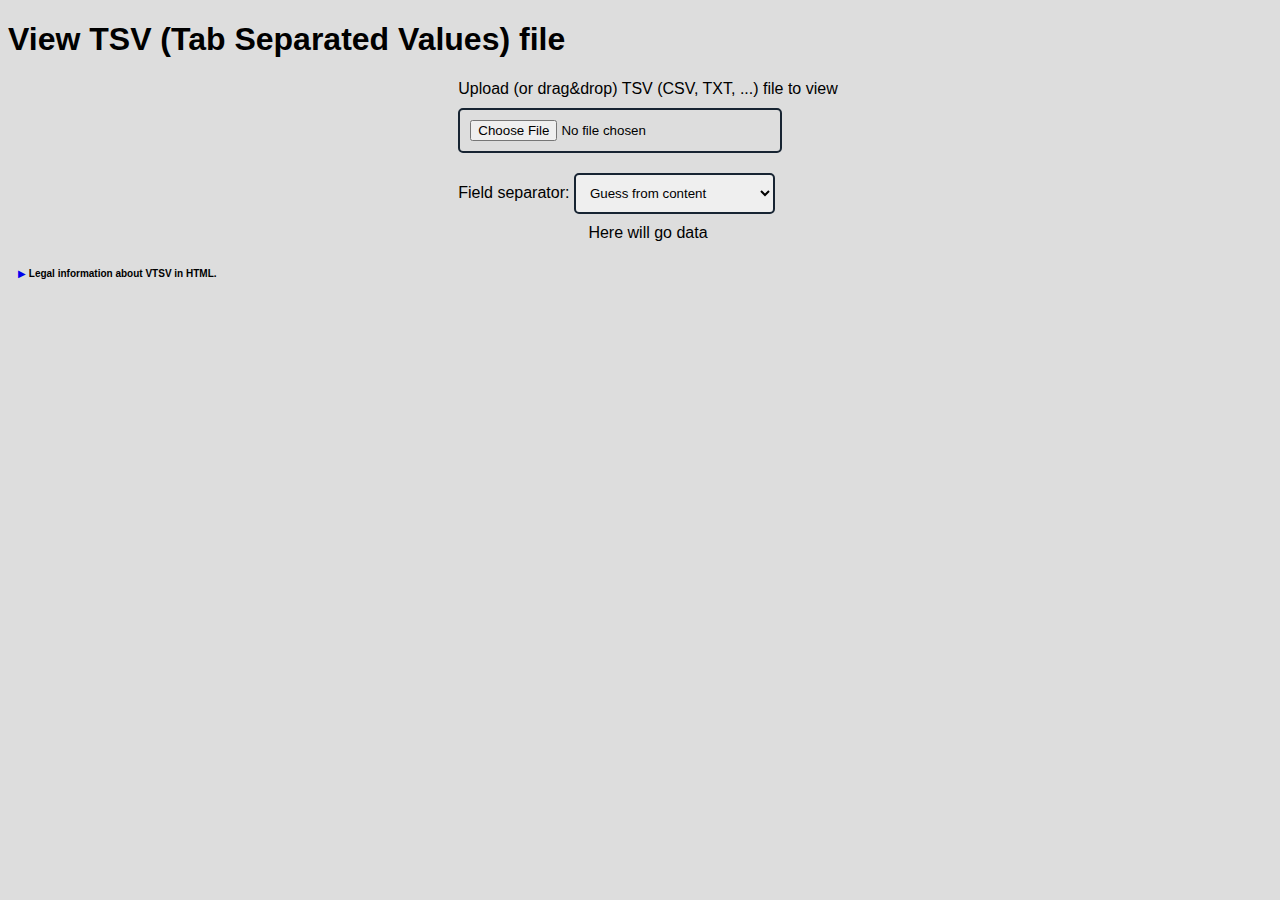
<file: vtsv.html>
<!DOCTYPE html>
<html lang="en">
<head>
    <meta charset="utf-8">
    <title>VTSV</title>
    <style>
        body {
          width: 100vw;
          background-color: #ddd;
          font-family: sans-serif;
        }
        table {
          border: 1px solid black;
        }
        th, td {
          padding: 2px
        }
        th {
          background-color: #CCCCCC;
        }
        tr:nth-child(odd) {
          background-color: #AAAAAA;
        }
        tr:nth-child(even) {
          background-color: #EEEEEE;
        }
        .cont {
          display: flex;
          justify-content: center;
          align-items: center;
        }
        .legal {
          font-size: 10px;
          padding: 1rem 10px;
        }
        .container {
          //height: 100vh;
          width: 100%;
          display: flex;
          justify-content: center;
          align-items: center;
        }
        .form-control {
          display: block;
          width: 300px;
          margin: 10px 0;
          padding: 10px;
          border-radius: 5px;
          border: 2px solid #172432;
        }
        button {
          display: inline-block;
          background-color: #172432;
          border: none;
          color: #ddd;
          padding: 10px 20px;
          border-radius: 5px;
        }
    </style>
    <script>
        // helper functions
        function dropHandler(ev) {
            // Prevent default behavior (Prevent file from being opened)
            ev.preventDefault();
            read_file(ev.dataTransfer.files[0]);
        }
        function dragOverHandler(ev) {
            // Prevent default behavior (Prevent file from being opened)
            ev.preventDefault();
        }
        function toggle(nm_obj) {
            var obj=document.getElementById(nm_obj);
            if (obj.style.display == "block") obj.style.display = "none";
            else obj.style.display = "block";
            var alink=document.getElementById(nm_obj.replace("p", "a"));
            if (alink != undefined) {
                if (alink.innerHTML == "▼")
                    alink.innerHTML = "▶";
                else
                    alink.innerHTML = "▼";
            }
        }
        function xls_col_name(nr) {
            let w=String.fromCharCode(((nr)%26)+65)
            return (nr>26-1)? xls_column_name(Math.floor(nr/26)-1)+w:w
        };
        function txt2tab(txt, sep) {
            if (txt == undefined)
                return
            if (sep == "")
                sep=guess_sep(txt);
            document.getElementById("cont").innerHTML = arr2tab(parseCSV(txt, sep));
        }
        function guess_sep(csvText) {
            var sep2ncol={};
            for (var sep of ["\t", ",", ";", ":", " "]) {
                arr=parseCSV(csvText, sep, 3)
                // store sep giving same ncol
                if (arr.map(row => row.length).every(e=> e==arr[0].length))
                    sep2ncol[sep]=arr[0].length;
            }
            //console.log(sep2ncol);
            var k=Object.keys(sep2ncol);
            // return sep giving max ncol
            return k.length ? 
                k.reduce((sep, i) => sep2ncol[sep] >= sep2ncol[i] ? sep : i) :
                "\t"
        }
        function parseCSV(csvText, separator = ",", rowlim=Infinity) {
            // written by ChatGPT
            // https://chatgpt.com/share/67fe29a0-97b4-8008-83f9-d6efd77e6a23
            const rows = [];
            let currentRow = [];
            let currentCell = '';
            let insideQuotes = false;
            let escapeNext = false;
            let i = 0;
            let irow = 0;

            const unescape = (str) => {
            return str.replace(/\\(.)/g, (_, ch) => {
              switch (ch) {
                case 'n': return '\n';
                case 'r': return '\r';
                case 't': return '\t';
                case '\\': return '\\';
                case '"': return '"';
                default: return ch;
              }
            });
            };

            while (i < csvText.length) {
                const char = csvText[i];
                const nextChar = csvText[i + 1];

                if (insideQuotes) {
                  if (char === '"' && nextChar === '"') {
                    currentCell += '"'; // escaped double quote
                    i += 2;
                  } else if (char === '"') {
                    insideQuotes = false;
                    i++;
                  } else {
                    currentCell += char;
                    i++;
                  }
                } else if (char === '"') {
                  insideQuotes = true;
                  i++;
                } else if (char === '\\') {
                  escapeNext = true;
                  i++;
                } else if (escapeNext) {
                  currentCell += unescape('\\' + char);
                  escapeNext = false;
                  i++;
                } else if (char === separator) {
                  currentRow.push(currentCell);
                  currentCell = '';
                  i++;
                } else if (char === '\n') {
                  currentRow.push(currentCell);
                  rows.push(currentRow);
                  irow++;
                  currentRow = [];
                  currentCell = '';
                  i++;
                } else if (char === '\r' && nextChar === '\n') {
                  currentRow.push(currentCell);
                  rows.push(currentRow);
                  irow++;
                  currentRow = [];
                  currentCell = '';
                  i += 2;
                } else if (char === '\r') {
                  currentRow.push(currentCell);
                  rows.push(currentRow);
                  irow++;
                  currentRow = [];
                  currentCell = '';
                  i++;
                } else {
                  currentCell += char;
                  i++;
                }
                if (irow >= rowlim)
                    break;
            }

            // Push final row if needed
            if (insideQuotes) {
                // Try to recover: close open quote and continue
                currentRow.push(currentCell);
                rows.push(currentRow);
            } else if (currentCell || currentRow.length) {
                currentRow.push(currentCell);
                rows.push(currentRow);
            }

            return rows;
        }

        function read_file(f) {
            let reader = new FileReader(); // built in API
            let display_file = ( e ) => { // parse and fill the table
                txt = e.target.result;
                txt2tab(txt, vtsvForm.sep.value);
            };

            // Closure to capture the file information.
            reader.onload = display_file;

            // Read the file as text.
            //console.log("f=", f)
            reader.readAsText(f);
        }
        function handle_file_select( evt ) {
            // use the 1st file from the list
            read_file(evt.target.files[0]);
        }
        function arr2tab(arr) {
            if (arr.length == 0)
                return "";
            var ncol=arr[0].length;
            str_tab="<table>\n<tr><th></th><th>"+Array.from({length: ncol}, (_, i) => xls_col_name(i)).join("</th><th>")+"</th></tr>\n";
            str_tab += "<tr>"+arr.map((row,irow) => "<th>"+(irow == "0" ? "index" : irow)+"</th><td>"+row.map(s => s.replaceAll("\n", "<br/>")).join("</td><td>")+"</td>").join("</tr>\n<tr>");
            str_tab += "</tr></table>\n";
            return str_tab;
        }
    </script>
</head>

<body id="body" ondrop="dropHandler(event);" ondragover="dragOverHandler(event);">
    <h1>View TSV (Tab Separated Values) file</h1>
    <div id="container" class="container">
      <form action="" id="vtsv", enctype="multipart/form-data">
        <label for="upload">Upload (or drag&amp;drop) TSV (CSV, TXT, ...) file to view</label>
        <input id="upload" class="form-control" type="file" accept="text/csv,.tsv,.csv,.txt" name="files" size=30 onChange="handle_file_select(event)">
        <label for="sep">Field separator: </label>
        <select id="sep" class="form-control" style="display:inline-block;width:53%" onchange="txt2tab(txt, vtsvForm.sep.value)">
            <option value="" selected="true">Guess from content</option>
            <option value="&#9;">Tab character "\t"</option>
            <option value=",">Comma ","</option>
            <option value=";">Semicolon ";"</option>
            <option value=":">Colon ":"</option>
            <option value=" ">Space " "</option>
        </select>
      </form>
    </div>
    <div id=cont class=cont>Here will go data</div>
    <div id=legal class=legal>
      <p><a id="alegal" href="javascript: void(0);" onClick="toggle('plegal')" style="text-decoration: none">▶</a> <b>Legal information about VTSV in HTML.</b></p>
      <p id=plegal style="display:none;">
        Author: Sergueï Sokol, INRAE/<a href="https://www.toulouse-biotechnology-institute.fr/">TBI</a>, <a href="https://www.toulouse-biotechnology-institute.fr/plateformes-plateaux/cellule-mathematiques/">Mathematics Cell</a><br>
        Project home: <a href="https://forgemia.inra.fr/mathscell/vtsv_html">VTSV in HTML</a><br/>
        Copyright: 2025 <a href="https://www.inrae.fr/">INRAE</a>/<a href="https://www.insa-toulouse.fr/">INSA</a>/<a href="https://www.cnrs.fr/">CNRS</a><br/>
        License: <a href="https://creativecommons.org/licenses/by/4.0/legalcode.en">CC-BY</a><br/>
        Version: 0.2.0 (2025-04-16)<br/>
        Issue report: <a href="https://forgemia.inra.fr/mathscell/vtsv_html/-/issues">Forge MIA</a>
      </p>
    </div>
    <script>
        let vtsvForm = document.getElementById("vtsv");
        let txt; // will contain file content
    </script>
</body>
</html>
</file>
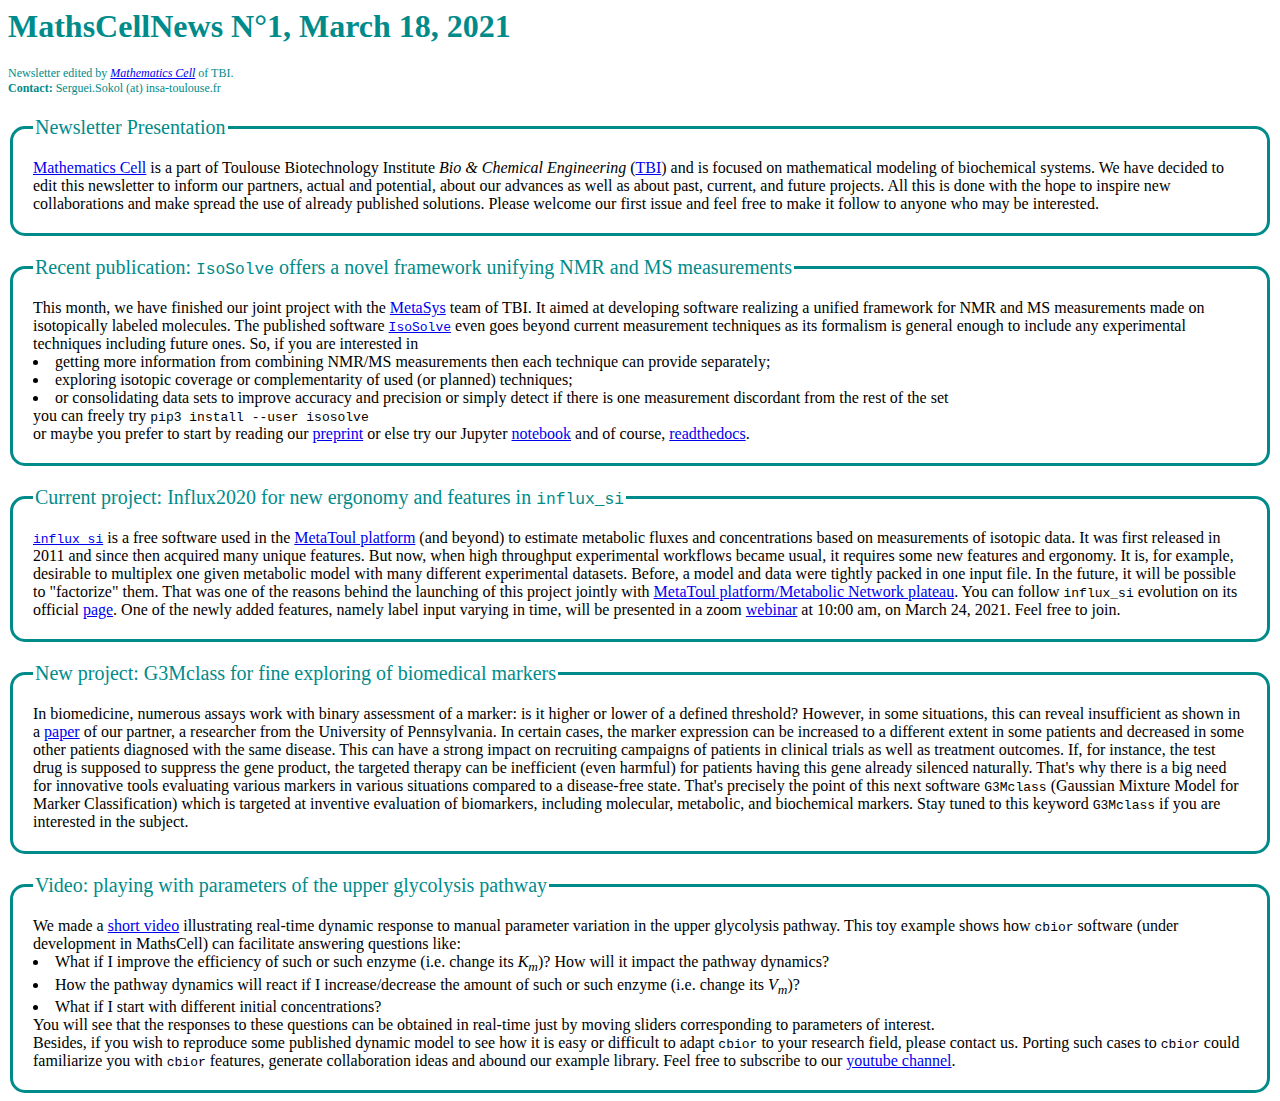
<file: news/mcn_01-2021-03-18.html>
<html>
<head>
   <style>
      body {background-color: white;}
      h1 {color: darkcyan;}
      p {color: darkcyan; font-size: 75%}
      fieldset {border-style:solid; border-width:3px; border-color:darkcyan; border-radius: 15px; padding: 20px; margin-top: 20px}
      legend {color: darkcyan; font-size: 125%}
   </style>
</head>
<body>
   <h1>MathsCellNews N°1, March 18, 2021</h1>
   <p>Newsletter edited by <i><a href="https://mathscell.github.io/">Mathematics Cell</a></i> of TBI.<br>
   <b>Contact:</b> Serguei.Sokol (at) insa-toulouse.fr
   </p>

   <fieldset>
   <legend>Newsletter Presentation</legend>
   <div>
      <a href="https://mathscell.github.io/">Mathematics Cell</a> is a part of Toulouse Biotechnology Institute <i>Bio & Chemical Engineering</i> (<a href="http://www.toulouse-biotechnology-institute.fr/en/index.html">TBI</a>) and is focused on mathematical modeling of biochemical systems. We have decided to edit this newsletter to inform our partners, actual and potential, about our advances as well as about past, current, and future projects. All this is done with the hope to inspire new collaborations and make spread the use of already published solutions. Please welcome our first issue and feel free to make it follow to anyone who may be interested.
   </div>
   </fieldset>

   <fieldset>
   <legend>Recent publication: <tt>IsoSolve</tt> offers a novel framework unifying NMR and MS measurements</legend>
   <div>
      This month, we have finished our joint project with the <a href="http://www.toulouse-biotechnology-institute.fr/en/research/molecular-physiology-and-metabolism/metasys.html">MetaSys</a> team of TBI. It aimed at developing software realizing a unified framework for NMR and MS measurements made on isotopically labeled molecules. The published software <tt><a href="https://github.com/MetaSys-LISBP/IsoSolve">IsoSolve</a></tt> even goes beyond current measurement techniques as its formalism is general enough to include any experimental techniques including future ones. So, if you are interested in
      <list>
      <li>getting more information from combining NMR/MS measurements then each technique can provide separately;</li>
      <li>exploring isotopic coverage or complementarity of used (or planned) techniques;</li>
      <li>or consolidating data sets to improve accuracy and precision or simply detect if there is one measurement discordant from the rest of the set</li>
      </list>
      you can freely try <tt>pip3 install --user isosolve</tt><br/>
      or maybe you prefer to start by reading our <a href="https://www.biorxiv.org/content/10.1101/2021.03.08.430771v1">preprint</a> or else try our Jupyter <a href="https://github.com/MetaSys-LISBP/IsoSolve_notebook">notebook</a> and of course, <a href="https://isosolve.readthedocs.io/en/latest/">readthedocs</a>.
   </div>
   </fieldset>
   
   <fieldset>
   <legend>Current project: Influx2020 for new ergonomy and features in <tt>influx_si</tt></legend>
   <div>
      <tt><a href="https://metasys.insa-toulouse.fr/software/influx/">influx_si</a></tt> is a free software used in the <a href="http://www.toulouse-biotechnology-institute.fr/en/technology_platforms/metabolomics-fluxomics.html">MetaToul platform</a> (and beyond) to estimate metabolic fluxes and concentrations based on measurements of isotopic data. It was first released in 2011 and since then acquired many unique features. But now, when high throughput experimental workflows became usual, it requires some new features and ergonomy. It is, for example, desirable to multiplex one given metabolic model with many different experimental datasets. Before, a model and data were tightly packed in one input file. In the future, it will be possible to "factorize" them. That was one of the reasons behind the launching of this project jointly with <a href="http://www.toulouse-biotechnology-institute.fr/en/technology_platforms/metabolomics-fluxomics.html">MetaToul platform/Metabolic Network plateau</a>. You can follow <tt>influx_si</tt> evolution on its official <a href="https://metasys.insa-toulouse.fr/software/influx/">page</a>. One of the newly added features, namely label input varying in time, will be presented in a zoom <a href="https://zoom.us/j/97819179854?pwd=Tno1bXNyeG80bjE5VWJpQ2lkZUd0dz09">webinar</a> at 10:00 am, on March 24, 2021. Feel free to join.
   </div>
   </fieldset>

   <fieldset>
   <legend>New project: G3Mclass for fine exploring of biomedical markers</legend>
   In biomedicine, numerous assays work with binary assessment of a marker: is it higher or lower of a defined threshold? However, in some situations, this can reveal insufficient as shown in a <a href="https://cancerres.aacrjournals.org/content/79/13/3492.article-info">paper</a> of our partner, a researcher from the University of Pennsylvania. In certain cases, the marker expression can be increased to a different extent in some patients and decreased in some other patients diagnosed with the same disease. This can have a strong impact on recruiting campaigns of patients in clinical trials as well as treatment outcomes. If, for instance, the test drug is supposed to suppress the gene product, the targeted therapy can be inefficient (even harmful) for patients having this gene already silenced naturally. That's why there is a big need for innovative tools evaluating various markers in various situations compared to a disease-free state. That's precisely the point of this next software <tt>G3Mclass</tt> (Gaussian Mixture Model for Marker Classification) which is targeted at inventive evaluation of biomarkers, including molecular, metabolic, and biochemical markers. Stay tuned to this keyword <tt>G3Mclass</tt> if you are interested in the subject.
   <div>

   </div>
   </fieldset>

   <fieldset>
   <legend>Video: playing with parameters of the upper glycolysis pathway</legend>
   <div>
      We made a <a href="https://www.youtube.com/watch?v=5kdYMcnoDbI">short video</a> illustrating real-time dynamic response to manual parameter variation in the upper glycolysis pathway. This toy example shows how <tt>cbior</tt> software (under development in MathsCell) can facilitate answering questions like:
      <list>
          <li>What if I improve the efficiency of such or such enzyme (i.e. change its <i>K<sub>m</sub></i>)? How will it impact the pathway dynamics?</li>
          <li>How the pathway dynamics will react if I increase/decrease the amount of such or such enzyme (i.e. change its <i>V<sub>m</sub></i>)?</li>
          <li>What if I start with different initial concentrations?</li>
      </list>
      You will see that the responses to these questions can be obtained in real-time just by moving sliders corresponding to parameters of interest.<br>
      Besides, if you wish to reproduce some published dynamic model to see how it is easy or difficult to adapt <tt>cbior</tt> to your research field, please contact us. Porting such cases to <tt>cbior</tt> could familiarize you with <tt>cbior</tt> features, generate collaboration ideas and abound our example library. Feel free to subscribe to our <a href="https://www.youtube.com/channel/UCZRisfleqV4Uc0Hf_E3WQgw">youtube channel</a>.
   </div>
   </fieldset>
</body>
</html>
</file>
<file: form/mth/index_files/libs/quarto-html/tippy.css>
.tippy-box[data-animation=fade][data-state=hidden]{opacity:0}[data-tippy-root]{max-width:calc(100vw - 10px)}.tippy-box{position:relative;background-color:#333;color:#fff;border-radius:4px;font-size:14px;line-height:1.4;white-space:normal;outline:0;transition-property:transform,visibility,opacity}.tippy-box[data-placement^=top]>.tippy-arrow{bottom:0}.tippy-box[data-placement^=top]>.tippy-arrow:before{bottom:-7px;left:0;border-width:8px 8px 0;border-top-color:initial;transform-origin:center top}.tippy-box[data-placement^=bottom]>.tippy-arrow{top:0}.tippy-box[data-placement^=bottom]>.tippy-arrow:before{top:-7px;left:0;border-width:0 8px 8px;border-bottom-color:initial;transform-origin:center bottom}.tippy-box[data-placement^=left]>.tippy-arrow{right:0}.tippy-box[data-placement^=left]>.tippy-arrow:before{border-width:8px 0 8px 8px;border-left-color:initial;right:-7px;transform-origin:center left}.tippy-box[data-placement^=right]>.tippy-arrow{left:0}.tippy-box[data-placement^=right]>.tippy-arrow:before{left:-7px;border-width:8px 8px 8px 0;border-right-color:initial;transform-origin:center right}.tippy-box[data-inertia][data-state=visible]{transition-timing-function:cubic-bezier(.54,1.5,.38,1.11)}.tippy-arrow{width:16px;height:16px;color:#333}.tippy-arrow:before{content:"";position:absolute;border-color:transparent;border-style:solid}.tippy-content{position:relative;padding:5px 9px;z-index:1}
</file>
<file: form/mth/index_files/libs/quarto-html/quarto-syntax-highlighting-37eea08aefeeee20ff55810ff984fec1.css>
/* quarto syntax highlight colors */
:root {
  --quarto-hl-ot-color: #003B4F;
  --quarto-hl-at-color: #657422;
  --quarto-hl-ss-color: #20794D;
  --quarto-hl-an-color: #5E5E5E;
  --quarto-hl-fu-color: #4758AB;
  --quarto-hl-st-color: #20794D;
  --quarto-hl-cf-color: #003B4F;
  --quarto-hl-op-color: #5E5E5E;
  --quarto-hl-er-color: #AD0000;
  --quarto-hl-bn-color: #AD0000;
  --quarto-hl-al-color: #AD0000;
  --quarto-hl-va-color: #111111;
  --quarto-hl-bu-color: inherit;
  --quarto-hl-ex-color: inherit;
  --quarto-hl-pp-color: #AD0000;
  --quarto-hl-in-color: #5E5E5E;
  --quarto-hl-vs-color: #20794D;
  --quarto-hl-wa-color: #5E5E5E;
  --quarto-hl-do-color: #5E5E5E;
  --quarto-hl-im-color: #00769E;
  --quarto-hl-ch-color: #20794D;
  --quarto-hl-dt-color: #AD0000;
  --quarto-hl-fl-color: #AD0000;
  --quarto-hl-co-color: #5E5E5E;
  --quarto-hl-cv-color: #5E5E5E;
  --quarto-hl-cn-color: #8f5902;
  --quarto-hl-sc-color: #5E5E5E;
  --quarto-hl-dv-color: #AD0000;
  --quarto-hl-kw-color: #003B4F;
}

/* other quarto variables */
:root {
  --quarto-font-monospace: SFMono-Regular, Menlo, Monaco, Consolas, "Liberation Mono", "Courier New", monospace;
}

/* syntax highlight based on Pandoc's rules */
pre > code.sourceCode > span {
  color: #003B4F;
}

code.sourceCode > span {
  color: #003B4F;
}

div.sourceCode,
div.sourceCode pre.sourceCode {
  color: #003B4F;
}

/* Normal */
code span {
  color: #003B4F;
}

/* Alert */
code span.al {
  color: #AD0000;
  font-style: inherit;
}

/* Annotation */
code span.an {
  color: #5E5E5E;
  font-style: inherit;
}

/* Attribute */
code span.at {
  color: #657422;
  font-style: inherit;
}

/* BaseN */
code span.bn {
  color: #AD0000;
  font-style: inherit;
}

/* BuiltIn */
code span.bu {
  font-style: inherit;
}

/* ControlFlow */
code span.cf {
  color: #003B4F;
  font-weight: bold;
  font-style: inherit;
}

/* Char */
code span.ch {
  color: #20794D;
  font-style: inherit;
}

/* Constant */
code span.cn {
  color: #8f5902;
  font-style: inherit;
}

/* Comment */
code span.co {
  color: #5E5E5E;
  font-style: inherit;
}

/* CommentVar */
code span.cv {
  color: #5E5E5E;
  font-style: italic;
}

/* Documentation */
code span.do {
  color: #5E5E5E;
  font-style: italic;
}

/* DataType */
code span.dt {
  color: #AD0000;
  font-style: inherit;
}

/* DecVal */
code span.dv {
  color: #AD0000;
  font-style: inherit;
}

/* Error */
code span.er {
  color: #AD0000;
  font-style: inherit;
}

/* Extension */
code span.ex {
  font-style: inherit;
}

/* Float */
code span.fl {
  color: #AD0000;
  font-style: inherit;
}

/* Function */
code span.fu {
  color: #4758AB;
  font-style: inherit;
}

/* Import */
code span.im {
  color: #00769E;
  font-style: inherit;
}

/* Information */
code span.in {
  color: #5E5E5E;
  font-style: inherit;
}

/* Keyword */
code span.kw {
  color: #003B4F;
  font-weight: bold;
  font-style: inherit;
}

/* Operator */
code span.op {
  color: #5E5E5E;
  font-style: inherit;
}

/* Other */
code span.ot {
  color: #003B4F;
  font-style: inherit;
}

/* Preprocessor */
code span.pp {
  color: #AD0000;
  font-style: inherit;
}

/* SpecialChar */
code span.sc {
  color: #5E5E5E;
  font-style: inherit;
}

/* SpecialString */
code span.ss {
  color: #20794D;
  font-style: inherit;
}

/* String */
code span.st {
  color: #20794D;
  font-style: inherit;
}

/* Variable */
code span.va {
  color: #111111;
  font-style: inherit;
}

/* VerbatimString */
code span.vs {
  color: #20794D;
  font-style: inherit;
}

/* Warning */
code span.wa {
  color: #5E5E5E;
  font-style: italic;
}

.prevent-inlining {
  content: "</";
}

/*# sourceMappingURL=27d3d809615f7771493d095567f04340.css.map */
</file>
